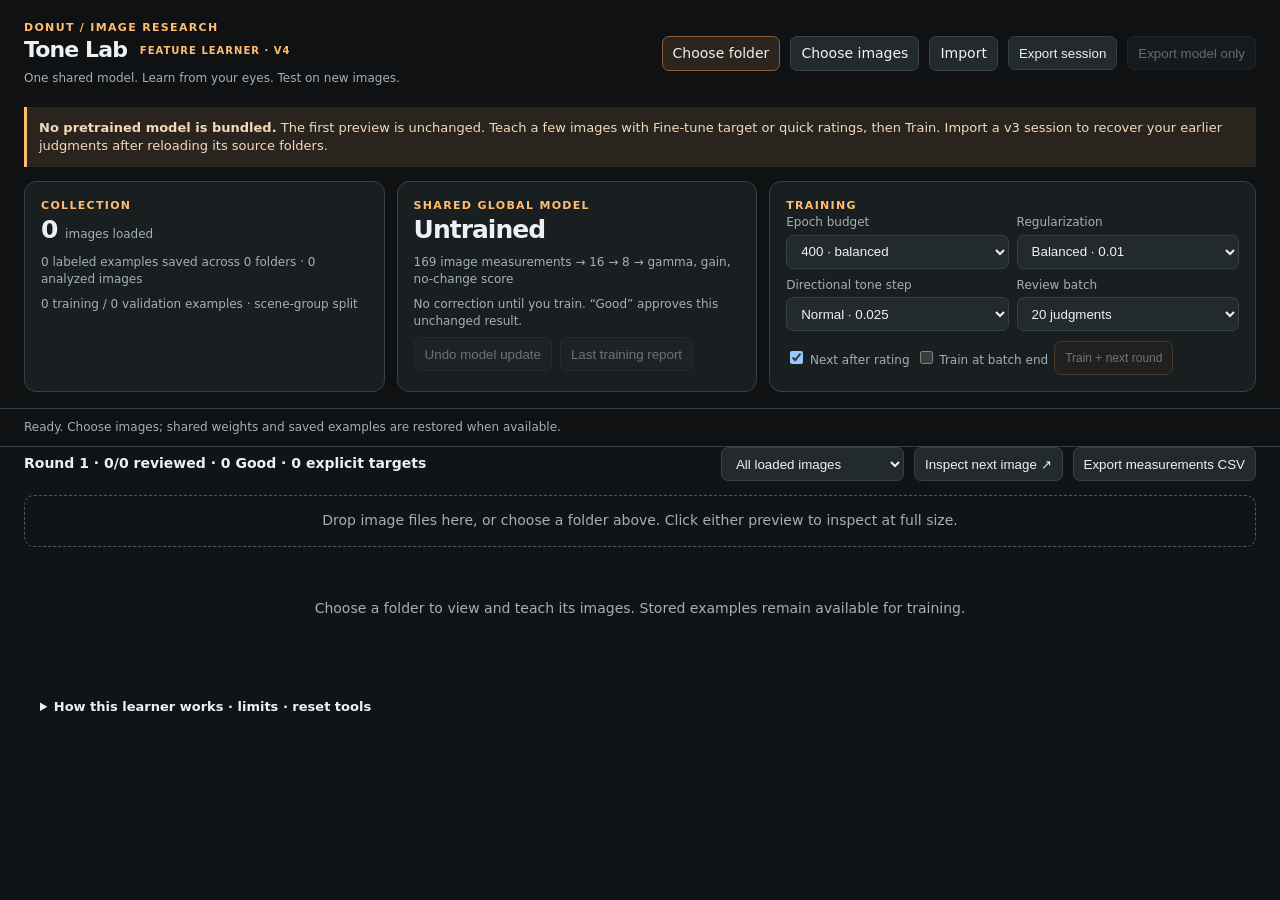
<file: tools/tone_lab/index.html>
<!doctype html>
<html lang="en"><head><meta charset="utf-8"><meta name="viewport" content="width=device-width,initial-scale=1"><title>Donut Tone Lab · Feature Learner</title>
<meta name="description" content="Offline, global feature-based gamma learner with manual targets and honest validation.">
<link rel="stylesheet" href="style.css"></head><body>
<header>
 <div class="topbar"><div class="brandbox"><div class="eyebrow">DONUT / IMAGE RESEARCH</div><h1>Tone Lab <small>FEATURE LEARNER · V4</small></h1><p>One shared model. Learn from your eyes. Test on new images.</p></div>
 <label class="button primary">Choose folder<input id="folder" type="file" webkitdirectory multiple></label>
 <label class="button">Choose images<input id="files" type="file" accept="image/*" multiple></label>
 <label class="button">Import<input id="importData" type="file" accept=".json,application/json"></label>
 <button id="exportSession">Export session</button><button id="exportModel">Export model only</button>
 </div>
 <div id="storageWarning" role="alert" hidden></div>
 <div id="onboard" class="notice"><b>No pretrained model is bundled.</b> The first preview is unchanged. Teach a few images with Fine-tune target or quick ratings, then Train. Import a v3 session to recover your earlier judgments after reloading its source folders.</div>
 <div class="dashboard">
  <section class="panel"><div class="eyebrow">COLLECTION</div><div class="bigstat" id="dataCount">0 <small>images loaded</small></div><p id="recordCount">0 saved examples · retained across folders</p><p id="splitCount">Stable scene-group split: approximately 80% training / 20% validation.</p><p id="pendingLegacy" hidden></p><div id="fileErrors"></div></section>
  <section class="panel"><div class="eyebrow">SHARED GLOBAL MODEL</div><div class="bigstat" id="modelName">Untrained</div><p id="modelDescription"></p><p id="modelStatus">Gallery and lightbox show the same model. Targets never silently replace predictions.</p><div class="inline"><button id="undoModel" disabled>Undo model update</button><button id="viewReport" disabled>Last training report</button></div></section>
  <section class="panel trainpanel"><div class="eyebrow">TRAINING</div><div class="training-grid">
   <label>Epoch budget<select id="epochs"><option value="200">200 · quick</option><option value="400" selected>400 · balanced</option><option value="800">800 · longer</option></select></label>
   <label>Regularization<select id="regularization"><option value="0.002">Light · 0.002</option><option value="0.01" selected>Balanced · 0.01</option><option value="0.04">Strong · 0.04</option></select></label>
   <label>Directional tone step<select id="toneStep"><option value="0.015">Gentle · 0.015</option><option value="0.025" selected>Normal · 0.025</option><option value="0.04">Strong · 0.04</option></select></label>
   <label>Review batch<select id="roundSize"><option value="10">10 judgments</option><option value="20" selected>20 judgments</option><option value="40">40 judgments</option><option value="0">Entire folder</option></select></label>
  </div><div class="trainbar"><label class="hint"><input type="checkbox" id="autoAdvance" checked> Next after rating</label><label class="hint"><input type="checkbox" id="autoTrain"> Train at batch end</label><button id="train" class="primary">Train + next round</button><button id="cancelTrain" hidden>Cancel</button></div><progress id="trainProgress" max="1" value="0" hidden></progress></section>
 </div><div id="status" role="status">Ready. Everything runs locally; images are never uploaded or overwritten.</div>
</header>
<div class="gallery-tools"><strong id="roundSummary">Review round 1</strong><select id="galleryFilter" aria-label="Gallery filter"><option value="all">All loaded images</option><option value="unrated">Not reviewed this round</option><option value="train">Training scenes</option><option value="validation">Validation scenes</option><option value="targets">Has saved target</option></select><button id="inspectNext">Inspect next image ↗</button><button id="exportFeatures">Export measurements CSV</button></div>
<div id="drop">Drop image files here, or choose a folder above. Click either preview to inspect at full size.</div>
<div id="gallery"><div class="empty">Your next model starts with your examples—not another preset.</div></div>
<details class="help"><summary>How this learner works · limits · reset tools</summary>
<p><b>Prediction:</b> sRGB pixels → histogram, exposure, colour and spatial measurements → one globally trained 16 / 8 unit neural network → gamma and brightness. Filenames, scene IDs and ratings are never prediction inputs. A no-change head is learned from exact approvals; its score is not a calibrated confidence probability. Small predicted curves can snap to exact identity.</p>
<p><b>Feedback:</b> Good saves the first approved model curve as a stable target. Later Good votes do not move it. Original is already right teaches identity. Fine-tune target is explicitly a manual preview; Save target replaces that example’s learning target, not its model output. Directional votes without a target constrain the midtone result; they cannot fully specify two sliders. For an image with a saved target, training keeps fitting that target until you explicitly change or remove it.</p>
<p><b>Validation:</b> groups, not individual files, are assigned to training or validation. Both variants of a scene must share a group. Validation labels never enter weight updates, feature normalization or epoch selection; they are reported separately. Repeatedly choosing settings after looking at validation makes it a development set, not a final independent test. Hold out another folder for your final check.</p>
<p><b>Limits:</b> analysis uses a 256-pixel-long-edge, browser-decoded sRGB proxy. Local contrast features depend on that scale. The output is a global RGB power curve (exponent ⅓–3, gain 0.8–1.25), not local exposure editing, contrast recovery or white-balance correction. Measurements cannot establish artistic intent. An untrained model returns the original. Native lightbox rendering uses a 16 MP / 8192-pixel safety limit and labels reduced previews. PNG/JPEG/WebP/AVIF/BMP are accepted when the browser can decode them; animated images are excluded.</p>
<p><b>Persistence:</b> example features, targets and weights are saved locally, not image pixels. Reopen a folder to view it. Export session is the portable backup; Export model only carries weights and normalization, with no rating history. A local HTML file cannot enumerate sibling images silently.</p>
<div id="resetTools"><button id="resetControls">Reset training controls</button><button id="resetModel">Reset model to untrained</button><button id="clearRound">Clear current-round votes</button><button id="clearData">Clear all saved examples &amp; model</button></div>
</details>
<dialog id="lightbox" aria-labelledby="lbName" aria-describedby="lbKeys">
  <div class="lb-top">
    <span class="lb-brand">DONUT / INSPECT</span>
    <div class="lb-nav">
      <button id="lbPrev" type="button" title="Previous image (Left arrow)" aria-label="Previous image">←</button>
      <span id="lbCounter">1 / 1</span>
      <button id="lbNext" type="button" title="Next image (Right arrow)" aria-label="Next image">→</button>
    </div>
    <div class="lb-title"><div id="lbName">Image comparison</div><div id="lbSize"></div></div>
    <button id="lbClose" type="button" title="Close lightbox (Esc)" aria-label="Close lightbox">Close ×</button>
  </div>
  <div class="lb-toolbar">
    <div class="lb-tabs" role="group" aria-label="Comparison mode">
      <button type="button" data-lb-view="wipe" aria-pressed="true" title="Drag the divider to compare (W)">Split slider</button>
      <button type="button" data-lb-view="side" aria-pressed="false" title="Two synchronized views (S)">Side by side</button>
      <button type="button" data-lb-view="original" aria-pressed="false" title="Show original (O)">Original</button>
      <button type="button" data-lb-view="corrected" aria-pressed="false" title="Show corrected (C)">Corrected</button>
    </div>
    <div class="lb-zoom" role="group" aria-label="Image zoom">
      <button id="lbFit" type="button" title="Fit image in viewer (0)">Fit</button>
      <button id="lbActual" type="button" title="One image pixel per display pixel (1)">100%</button>
      <button id="lbZoomOut" type="button" title="Zoom out (-)" aria-label="Zoom out">−</button>
      <span id="lbZoom">100%</span>
      <button id="lbZoomIn" type="button" title="Zoom in (+)" aria-label="Zoom in">+</button>
    </div>
    <div class="lb-actions">
      <button id="lbPeek" type="button" title="Press and hold to see the original. Keyboard: hold Space.">Hold: original</button>
      <button id="lbSettings" type="button" aria-controls="lbPanel" aria-expanded="true" title="Toggle adjustment controls (Tab button or A)">Targets / stats</button>
      <button id="lbFullscreen" type="button" title="Toggle fullscreen (F)">Fullscreen</button>
    </div>
  </div>
  <div class="lb-body" id="lbBody">
    <div id="lbViewport" tabindex="0" aria-label="Image comparison. Scroll to zoom, drag to pan. Hold Space for original. Left and Right navigate.">
      <canvas id="lbCanvas" aria-label="Original and gamma-corrected image"></canvas>
      <span id="lbLeftLabel" class="lb-label">Original</span>
      <span id="lbRightLabel" class="lb-label">Model output</span>
      <div id="lbWipe" role="slider" tabindex="0" aria-label="Before and after divider" aria-valuemin="0" aria-valuemax="100" aria-valuenow="50" aria-orientation="horizontal"></div>
      <div id="lbBusy" role="status" hidden>Preparing full-size preview…</div>
    </div>
    <aside id="lbPanel" aria-label="Target editor and image measurements">
      <div class="lb-panel-heading">Global model prediction<span id="predictionSource">No image-specific overrides are used.</span></div>
      <div id="featureSidebar">
       <div class="mini-panel"><div class="mode-pill" id="previewBadge">MODEL OUTPUT</div><p class="hint" id="modelReadout"></p>
        <div class="inline"><button id="editTarget" class="primary">Fine-tune target</button><button id="useModel" hidden>Return to model</button></div>
        <div id="targetEditor" hidden>
         <p class="target-warning">MANUAL TARGET PREVIEW — not the model’s prediction. Saving teaches the global model; it does not override this image.</p>
         <label class="target-row">Gamma slider <input type="number" id="manualGammaN" min="-100" max="100" step="0.5" value="0"></label>
         <input type="range" id="manualGamma" min="-100" max="100" step="0.5" value="0" aria-label="Manual gamma target">
         <label class="target-row">Brightness gain % <input type="number" id="manualGainN" min="-20" max="25" step="0.1" value="0"></label>
         <input type="range" id="manualGain" min="-20" max="25" step="0.1" value="0" aria-label="Manual brightness gain target">
         <button class="primary" id="saveTarget">Save target &amp; next</button>
         <p class="hint">One combined curve: RGB^exponent × gain. The brightness value is a post-gamma multiplier, not the LocalBooru brightness slider.</p>
        </div>
        <div class="inline spaced"><button id="acceptOriginal">Original is already right</button></div>
        <p class="hint" id="anchorInfo">No approved target.</p><div class="inline"><button id="viewTarget">View saved target</button><button id="removeTarget">Remove target</button></div>
       </div>
       <div class="mini-panel"><h3>Data role</h3><div class="target-row"><label for="imageRole">Role for this group</label><select id="imageRole"><option value="train">Training</option><option value="validation">Validation only</option><option value="ignore">Excluded</option></select></div>
        <input id="sceneGroup" type="text" aria-label="Scene group name"><button id="saveGroup">Set group</button>
        <p class="hint">Put corrected/original copies and near-duplicates in the same group. A group has one role. Changing a role/group resets trained weights to keep the split clean.</p>
       </div>
       <div class="mini-panel"><h3>Measured tone distribution</h3><canvas id="histogram" width="520" height="180"></canvas><div class="hist-legend">Dashed: original · solid: current preview</div><div id="featureSummary"></div>
        <details><summary>All image measurements</summary><div id="featureValues"></div></details>
        <details id="sensitivityDetails"><summary>Model sensitivity</summary><p class="hint">Response to a small change in one measurement. Correlated features make this a diagnostic, not a causal explanation.</p><div id="sensitivityValues"></div></details>
       </div>
      </div>
    </aside>
  </div>
  <div class="lb-bottom">
    <div class="round-strip"><span id="lbRoundStatus" role="status">Round 1</span><button id="lbOptimize" class="primary" type="button">Train + next round</button><button id="lbReportButton" type="button" disabled>Changes</button></div>
    <div id="lbMetrics"></div>
    <div class="lb-bottom-line">
      <div id="lbJudge" class="judge">
        <span class="hint">Model result:</span>
        <button type="button" class="too-dark" data-lb-rate="too_dark" title="Rate too dark (2)">Too dark</button>
        <button type="button" class="good" data-lb-rate="good" title="Rate good (3)">Good</button>
        <button type="button" class="too-light" data-lb-rate="too_light" title="Rate too bright (4)">Too bright</button>
        <button type="button" class="skip" data-lb-rate="skip" title="Skip image (5)">Skip</button>
      </div>
      <span id="lbKeys"><kbd>Space</kbd> hold original · <kbd>←</kbd> <kbd>→</kbd> images · scroll zoom · drag pan · <kbd>0</kbd> fit · <kbd>1</kbd> 100% · <kbd>Esc</kbd> close</span>
      <span class="lb-small-hint">Pinch to zoom · drag to pan · drag the divider to compare</span>
    </div>
  </div>
</dialog>
<dialog id="roundReport" aria-labelledby="reportHeading"><div class="report-head"><div><div class="eyebrow">GLOBAL MODEL / TRAINING REPORT</div><h2 id="reportHeading">Training result</h2></div><div class="report-buttons"><button id="reportNext" class="primary">Review next round</button><button id="reportClose">Close ×</button></div></div><p id="reportSummary"></p><p id="reportWarnings" class="report-warning"></p><div class="table-scroll"><table class="small-table"><thead><tr><th>Measure</th><th>Training · before → after</th><th>Validation · before → after</th></tr></thead><tbody id="reportMetrics"></tbody></table></div><p class="hint">These are errors against saved targets and directional bounds, not a human acceptance score. Validation images are not used to fit weights, normalization or select an epoch.</p><h3>Image predictions · one shared model</h3><div class="table-scroll"><table><thead><tr><th>Image</th><th>Role</th><th>Gamma slider</th><th>Gain %</th><th>Midtone Δ /255</th></tr></thead><tbody id="imageChanges"></tbody></table></div></dialog>
<script src="engine.js"></script>
<script src="state.js"></script>
<script src="app.js"></script>
<script src="lightbox.js"></script>
</body></html>
</file>
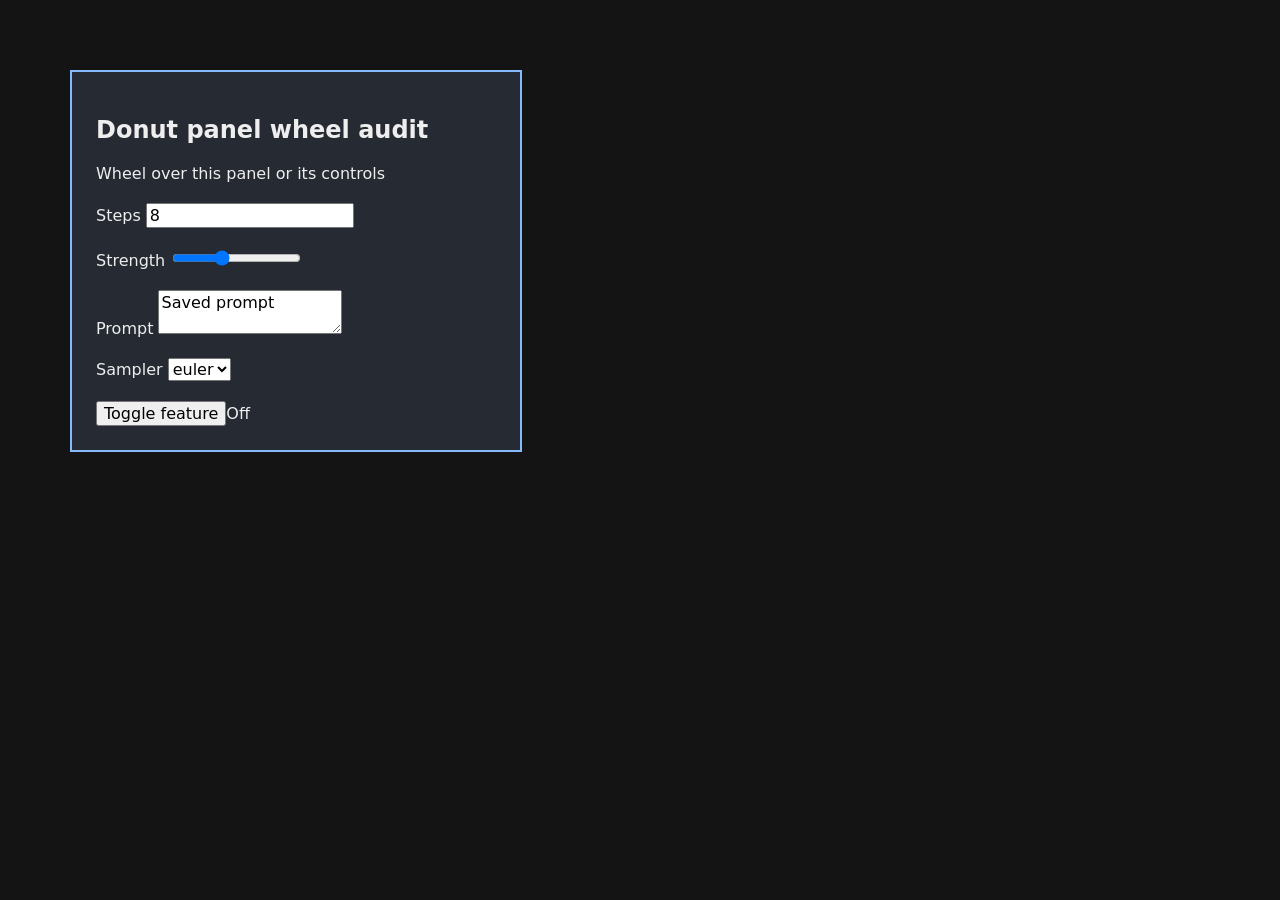
<file: tests/panel_wheel_browser.html>
<!doctype html><title>Donut panel wheel audit</title>
<style>body{margin:0;background:#141414;color:#eee;font:16px system-ui}.graph-canvas-container{position:relative;width:100vw;height:100vh}canvas{position:absolute;width:100%;height:100%}#panel{position:absolute;top:70px;left:70px;padding:24px;background:#252a33;border:2px solid #86baff;width:400px;transform-origin:top left}label{display:block;margin:20px 0}input,textarea,select,button{font:inherit}#log{position:fixed;bottom:15px;left:20px;white-space:pre}</style>
<div class="graph-canvas-container"><canvas></canvas><section id="panel"><h2>Donut panel wheel audit</h2><p id="surface">Wheel over this panel or its controls</p><label>Steps <input id="steps" type="number" value="8"></label><label>Strength <input id="strength" type="range" min="0" max="1" step=".01" value=".37"></label><label>Prompt <textarea id="prompt">Saved prompt</textarea></label><label>Sampler <select><option>euler</option><option>heun</option></select></label><button id="toggle">Toggle feature</button><span id="state">Off</span></section></div><output id="log"></output>
<script type="module">
import {bindPanelWheel} from '../web/donut_canvas_wheel.js';
const panel=document.querySelector('#panel');
const graph={}; let scale=1;
window.calls=[]; window.controlEvents=0;
window.canvas={graph, canvas:document.querySelector('canvas'), processMouseWheel(e){
 if(!this.allow_dragcanvas) return;
 calls.push({deltaY:e.deltaY,deltaMode:e.deltaMode,clientX:e.clientX,clientY:e.clientY,ctrlKey:e.ctrlKey,altKey:e.altKey});
 scale*=e.deltaY<0?1.1:1/1.1;
 panel.style.transform=`scale(${scale})`;
 document.querySelector('#log').textContent=`Canvas calls: ${calls.length}   Scale: ${scale.toFixed(3)}`;
 e.preventDefault();},allow_dragcanvas:true};
window.cleanup=bindPanelWheel(panel,{graph},()=>canvas);
panel.addEventListener('wheel',()=>controlEvents++);
document.querySelector('#toggle').onclick=()=>{const s=document.querySelector('#state');s.textContent=s.textContent==='Off'?'On':'Off'};
window.ready=true;
</script>
</file>
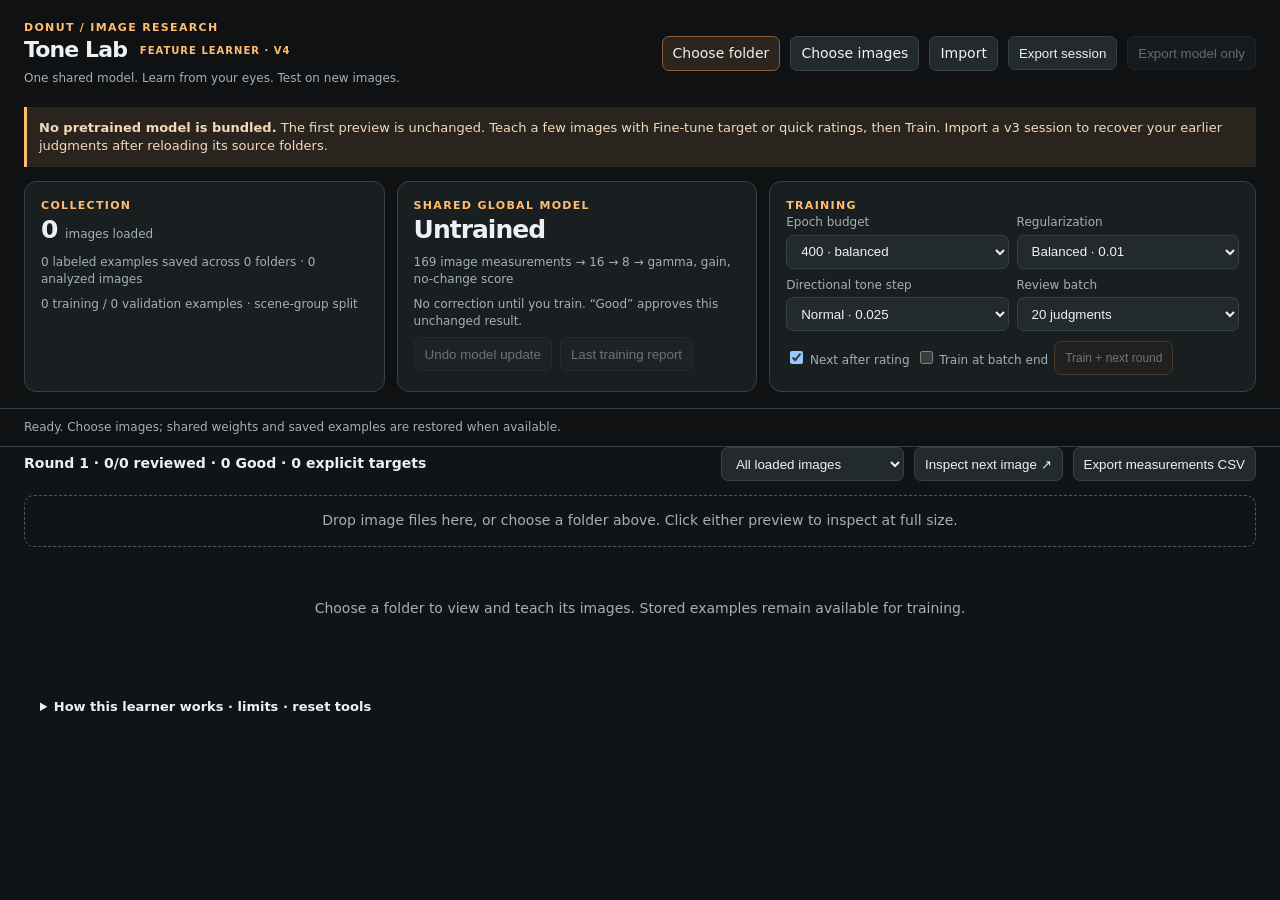
<file: tools/donut_tone_lab_feature_learner_v4.html>
<!doctype html>
<html lang="en"><head><meta charset="utf-8"><meta name="viewport" content="width=device-width,initial-scale=1"><title>Donut Tone Lab · Feature Learner</title>
<meta name="description" content="Offline, global feature-based gamma learner with manual targets and honest validation.">
<style>
  :root {
    color-scheme: dark;
    --bg:#101214; --panel:#181b1f; --panel2:#20242a; --border:#343a42;
    --text:#eef1f4; --muted:#9da6b2; --accent:#ffb45b; --good:#67c587;
    --warn:#e9b95f; --bad:#df7373; --blue:#76a7e8;
  }
  * { box-sizing:border-box; }
  body { margin:0; font:14px/1.4 system-ui,-apple-system,Segoe UI,sans-serif; background:var(--bg); color:var(--text); }
  header {
    position:sticky; top:0; z-index:20; background:rgba(16,18,20,.96);
    border-bottom:1px solid var(--border); backdrop-filter:blur(8px);
  }
  .topbar { display:flex; gap:10px; align-items:center; padding:12px 16px; flex-wrap:wrap; }
  h1 { margin:0 14px 0 0; font-size:18px; }
  button,.button,select,input[type="number"] {
    background:var(--panel2); color:var(--text); border:1px solid var(--border);
    border-radius:7px; padding:7px 10px;
  }
  button,.button { cursor:pointer; }
  button:hover,.button:hover { border-color:#606975; }
  .button input { display:none; }
  .primary { border-color:#8a6134; background:#2c251e; }
  .controls {
    display:grid; grid-template-columns:repeat(auto-fit,minmax(220px,1fr));
    gap:10px; padding:0 16px 14px;
  }
  .control-group { background:var(--panel); border:1px solid var(--border); border-radius:9px; padding:10px; }
  .control-group h3 { margin:0 0 8px; font-size:13px; color:#d8dee6; }
  .row { display:grid; grid-template-columns:1fr 85px; gap:8px; align-items:center; margin:5px 0; }
  .row label { color:var(--muted); }
  .row input[type="range"] { width:100%; grid-column:1 / -1; accent-color:var(--accent); }
  .inline { display:flex; align-items:center; gap:8px; flex-wrap:wrap; }
  .hint { color:var(--muted); font-size:12px; }
  #summary { padding:0 16px 12px; color:var(--muted); display:flex; gap:14px; flex-wrap:wrap; }
  #drop {
    margin:12px 16px; padding:22px; border:1px dashed #505864; border-radius:10px;
    color:var(--muted); text-align:center;
  }
  #drop.over { border-color:var(--accent); color:var(--text); background:#1c1a17; }
  #gallery {
    display:grid; grid-template-columns:repeat(auto-fill,minmax(420px,1fr));
    gap:14px; padding:2px 16px 30px;
  }
  .card { background:var(--panel); border:1px solid var(--border); border-radius:10px; overflow:hidden; }
  .cardhead { display:flex; justify-content:space-between; gap:10px; padding:9px 11px; border-bottom:1px solid var(--border); }
  .filename { overflow:hidden; white-space:nowrap; text-overflow:ellipsis; font-weight:600; }
  .dims { color:var(--muted); white-space:nowrap; font-size:12px; }
  .pair { display:grid; grid-template-columns:1fr 1fr; gap:1px; background:var(--border); }
  figure { margin:0; background:#0b0c0d; min-height:170px; display:flex; flex-direction:column; }
  figcaption { padding:5px 8px; font-size:11px; color:var(--muted); background:#14171a; }
  figure img,figure canvas { width:100%; height:230px; object-fit:contain; background:#0a0a0a; display:block; }
  .metrics {
    display:grid; grid-template-columns:repeat(3,1fr); gap:5px 9px; padding:9px 11px;
    font-variant-numeric:tabular-nums; font-size:12px;
  }
  .metric span:first-child { color:var(--muted); margin-right:4px; }
  .judge { display:flex; gap:6px; padding:0 11px 11px; align-items:center; flex-wrap:wrap; }
  .judge button { font-size:12px; padding:5px 8px; }
  .judge button.active { outline:2px solid currentColor; }
  .too-dark { color:var(--blue); } .good { color:var(--good); }
  .too-light { color:var(--warn); } .skip { color:var(--muted); }
  .empty { padding:40px 16px; text-align:center; color:var(--muted); }
  .badge { padding:2px 6px; border:1px solid var(--border); border-radius:999px; font-size:11px; }
  .optimizer-status { margin-top:8px; padding:8px; border:1px solid var(--border); border-radius:7px; background:#121518; color:var(--muted); font-size:12px; min-height:38px; }
  .optimizer-status strong { color:var(--text); }
  .optimizer-actions { display:flex; gap:6px; flex-wrap:wrap; margin-top:8px; }
  .optimizer-actions button { font-size:12px; padding:6px 8px; }
  .optimizer-actions .primary { border-color:#8a6134; background:#2c251e; }
  .score-good { color:var(--good); } .score-mid { color:var(--warn); } .score-low { color:var(--bad); }
  details { padding:0 16px 12px; }
  details summary { cursor:pointer; color:var(--muted); }
  .note { max-width:900px; padding:8px 0 0; color:var(--muted); }
  @media (max-width:600px) {
    #gallery { grid-template-columns:1fr; padding:2px 8px 24px; }
    #drop { margin:8px; }
    figure img,figure canvas { height:180px; }
    .metrics { grid-template-columns:repeat(2,1fr); }
  }
  /* The lightbox owns the existing controls while open: one set of state/listeners. */
  [hidden] { display:none !important; }
  button:focus-visible, [tabindex]:focus-visible, input:focus-visible, select:focus-visible {
    outline:2px solid var(--accent); outline-offset:3px;
  }
  button:disabled { opacity:.4; cursor:default; }
  .card .pair { cursor:zoom-in; position:relative; }
  .card .pair:hover::after { content:'Click to inspect'; position:absolute; bottom:31px; left:50%;
    transform:translateX(-50%); background:#14171ae8; border:1px solid #626973; padding:5px 12px;
    border-radius:20px; color:#fff; font-size:12px; white-space:nowrap; pointer-events:none; }
  .inspect { font-size:12px; padding:4px 8px; white-space:nowrap; }
  .cardhead { align-items:center; }
  .cardhead .filename { flex:1; }
  .control-group select { max-width:100%; }
  .control-group .row:has(select) { grid-template-columns:1fr; }
  #lightbox { position:fixed; inset:0; margin:0; padding:0; border:0; width:100%; height:100%;
    width:100vw; height:100dvh; max-width:none; max-height:none; background:#101214;
    color:var(--text); overflow:hidden; }
  #lightbox[open] { display:grid; grid-template-rows:auto auto minmax(0,1fr) auto; }
  #lightbox::backdrop { background:#090a0b; }
  #lightbox:fullscreen { width:100vw; height:100dvh; }
  .lb-top { display:flex; gap:10px; align-items:center; padding:10px 14px;
    border-bottom:1px solid var(--border); min-width:0; }
  .lb-brand { color:var(--accent); font-weight:750; font-size:12px; letter-spacing:.1em; white-space:nowrap; }
  .lb-nav { display:flex; gap:5px; align-items:center; flex-shrink:0; }
  #lbCounter { min-width:65px; text-align:center; font-size:12px; color:var(--muted); font-variant-numeric:tabular-nums; }
  .lb-title { min-width:0; flex:1; }
  #lbName { font-size:14px; font-weight:600; overflow:hidden; white-space:nowrap; text-overflow:ellipsis; }
  #lbSize { font-size:11px; color:var(--muted); }
  #lbClose { flex-shrink:0; }
  .lb-toolbar { display:flex; align-items:center; gap:10px; flex-wrap:wrap; padding:8px 14px;
    background:#181b1f; border-bottom:1px solid var(--border); }
  .lb-tabs { display:flex; gap:3px; flex-wrap:wrap; }
  .lb-tabs button { font-size:12px; padding:6px 9px; background:transparent; border-color:transparent; }
  .lb-tabs button[aria-pressed="true"] { background:#30261d; border-color:#825c33; color:#ffd29a; }
  .lb-zoom { display:flex; align-items:center; gap:4px; }
  .lb-zoom button { font-size:12px; padding:6px 9px; }
  #lbZoom { min-width:49px; text-align:center; font-size:12px; font-variant-numeric:tabular-nums; }
  .lb-actions { display:flex; gap:5px; margin-left:auto; }
  .lb-actions button { font-size:12px; padding:6px 9px; }
  .lb-body { display:grid; grid-template-columns:minmax(0,1fr) 310px; min-height:0; position:relative; }
  .lb-body.controls-hidden { grid-template-columns:minmax(0,1fr); }
  #lbViewport { position:relative; min-width:0; min-height:0; overflow:hidden; outline-offset:-3px;
    background:#111315; touch-action:none; user-select:none; cursor:grab; }
  #lbViewport.dragging { cursor:grabbing; }
  #lbCanvas { position:absolute; display:block; top:0; left:0; width:100%; height:100%; pointer-events:none; }
  .lb-label { position:absolute; z-index:2; top:12px; padding:5px 9px; background:#0c0f13d9;
    border:1px solid #4c535e; border-radius:5px; font-size:11px; text-transform:uppercase;
    letter-spacing:.08em; pointer-events:none; }
  #lbLeftLabel { left:12px; }
  #lbRightLabel { right:12px; border-color:#8a6134; color:#ffcf97; }
  #lbWipe { position:absolute; z-index:3; top:0; bottom:0; width:30px; margin-left:-15px;
    cursor:ew-resize; touch-action:none; outline-offset:-6px; }
  #lbWipe::before { content:''; position:absolute; top:0; bottom:0; left:14px; width:2px;
    background:#fff; box-shadow:0 0 4px #0009; }
  #lbWipe::after { content:'‹ ›'; position:absolute; left:-3px; top:50%; margin-top:-20px;
    width:36px; height:40px; display:grid; place-items:center; font-size:20px; background:#20242a;
    color:#fff; border:1px solid #fff; border-radius:7px; box-shadow:0 2px 12px #0008; }
  #lbBusy { position:absolute; z-index:4; bottom:18px; left:50%; transform:translateX(-50%);
    padding:7px 13px; background:#191d22ee; border:1px solid #626873; border-radius:20px;
    color:#e3e8ef; font-size:12px; pointer-events:none; text-align:center; max-width:90%; }
  #lbPanel { min-height:0; overflow:auto; border-left:1px solid var(--border); background:#15181c; }
  .lb-panel-heading { padding:14px 12px 8px; font-size:12px; font-weight:650; }
  .lb-panel-heading span { display:block; color:var(--muted); font-weight:400; margin-top:3px; }
  #lbControls .controls { display:grid; grid-template-columns:1fr; padding:4px 10px 14px; gap:8px; }
  #lbControls .row { grid-template-columns:minmax(0,1fr) 85px; }
  #lbControls .row:has(select) { grid-template-columns:1fr; }
  #lbControls input[type="number"] { width:85px; }
  .lb-bottom { padding:9px 14px 10px; border-top:1px solid var(--border); background:#181b1f; }
  #lbMetrics { display:flex; gap:6px 18px; flex-wrap:wrap; font-size:12px; color:var(--muted);
    font-variant-numeric:tabular-nums; margin-bottom:8px; }
  #lbMetrics b { color:var(--text); font-weight:550; }
  .lb-bottom-line { display:flex; gap:10px; align-items:center; flex-wrap:wrap; }
  #lbJudge { padding:0; }
  #lbKeys { color:var(--muted); font-size:11px; margin-left:auto; }
  kbd { font:inherit; padding:1px 4px; border:1px solid #46505a; border-radius:3px; color:#cbd3dd; white-space:nowrap; }
  .lb-small-hint { display:none; }
  @media (max-width:1000px) {
    .lb-brand { display:none; }
    .lb-body { grid-template-columns:minmax(0,1fr) 280px; }
    #lbKeys { flex-basis:100%; margin-left:0; }
  }
  @media (max-width:680px) {
    .lb-top { padding:7px 8px; gap:6px; }
    #lbName { font-size:12px; }
    #lbSize { font-size:10px; }
    #lbCounter { min-width:48px; }
    #lbClose { padding:6px 8px; font-size:12px; }
    .lb-toolbar { padding:6px 8px; gap:6px; }
    .lb-tabs { width:100%; }
    .lb-tabs button { flex:1; padding:5px; }
    .lb-body { display:block; }
    #lbViewport { width:100%; height:100%; }
    #lbPanel { position:absolute; right:0; top:0; bottom:0; width:min(300px,88%); z-index:5;
      box-shadow:-10px 0 30px #0009; }
    .lb-bottom { padding:7px 8px; }
    #lbMetrics { gap:4px 10px; font-size:11px; }
    #lbKeys { display:none; }
    .lb-small-hint { display:block; color:var(--muted); font-size:10px; }
  }
  .pair { grid-template-columns:repeat(2,minmax(0,1fr)); }
  .pair figure { min-width:0; }
  @media (max-width:1100px), (max-height:760px) {
    /* A tall sticky settings header would otherwise cover the entire gallery. */
    body > header { position:relative; }
  }


  body > header { position:relative; }
  h1 small { font-size:10px; color:var(--accent); vertical-align:middle; letter-spacing:.1em; margin-left:6px; }
  .optimizer-status { white-space:pre-line; }
  #optProgress { width:100%; margin:10px 0; accent-color:var(--accent); }
  .round-strip { display:flex; align-items:center; flex-wrap:wrap; gap:7px; padding:0 0 9px; }
  .round-strip span { margin-right:auto; font-size:12px; color:var(--accent); }
  .round-strip button { font-size:12px; padding:5px 8px; }
  #roundReport { color:var(--text); background:var(--panel); border:1px solid #555d69; border-radius:14px;
    width:min(1000px,96vw); max-height:91dvh; padding:22px; overflow:auto; box-shadow:0 15px 100px #000b; }
  #roundReport::backdrop { background:#080a0dd9; }
  .report-head { display:flex; justify-content:space-between; gap:12px; align-items:flex-start; }
  .report-buttons { display:flex; gap:7px; flex-wrap:wrap; }
  .report-head h2 { font-size:22px; margin:5px 0; }
  .eyebrow { color:var(--accent); letter-spacing:.12em; font-size:10px; font-weight:700; }
  .report-warning { padding:12px; background:#29251f; border-left:3px solid var(--accent); }
  .table-scroll { overflow:auto; border:1px solid var(--border); border-radius:8px; }
  table { border-collapse:collapse; width:100%; font-variant-numeric:tabular-nums; font-size:12px; }
  th,td { padding:8px 10px; text-align:left; border-bottom:1px solid var(--border); }
  th { background:#252a30; color:var(--muted); white-space:nowrap; }
  .changed { color:#ffcd8d; }
  .report-foot { display:flex; gap:14px; align-items:center; justify-content:space-between; margin-top:18px; }
  @media(max-width:600px){#roundReport{padding:12px;} .report-foot{flex-wrap:wrap;} .report-head h2{font-size:18px;} .lb-bottom .round-strip span{flex-basis:100%;}}


:root{--bg:#101416;--panel:#191e21;--panel2:#232a2e;--border:#354148;--muted:#a2b0b9;--accent:#ffbd70;}
body{font-size:14px;} h1{font-size:22px;letter-spacing:-.04em;} .eyebrow{font-size:11px;} .topbar{padding:20px 24px;gap:10px;} .brandbox{margin-right:auto;} .brandbox p{margin:4px 0 0;color:var(--muted);font-size:12px;}
button,.button,select{min-height:34px;} .dashboard{display:grid;grid-template-columns:1fr 1fr 1.35fr;gap:12px;padding:0 24px 16px;} .panel{background:var(--panel);border:1px solid var(--border);border-radius:12px;padding:16px;min-width:0;} h2,h3{margin:0 0 10px;} h3{font-size:14px;} .panel p{margin:8px 0;font-size:12px;color:var(--muted);} .bigstat{font-size:25px;line-height:1.3;font-weight:600;letter-spacing:-.04em;}.bigstat small{font-size:12px;color:var(--muted);font-weight:400;letter-spacing:0;}
.training-grid{display:grid;grid-template-columns:1fr 1fr;gap:8px;} .training-grid label{font-size:12px;color:var(--muted);} .training-grid select{display:block;width:100%;margin-top:4px;} .trainbar{display:flex;gap:6px;flex-wrap:wrap;align-items:center;margin-top:10px;}.trainbar button{font-size:12px;}.textinput,input[type=text]{background:#11171a;color:var(--text);border:1px solid var(--border);border-radius:6px;padding:7px;max-width:100%;} #sceneGroup{width:100%;margin:8px 0;} #drop{margin:0 24px 12px;padding:15px;} #gallery{grid-template-columns:repeat(auto-fill,minmax(360px,1fr));padding:0 24px 28px;} .gallery-tools{display:flex;gap:10px;align-items:center;flex-wrap:wrap;padding:0 24px 14px;} .gallery-tools strong{margin-right:auto;} #status{padding:10px 24px;color:var(--muted);font-size:12px;white-space:pre-line;border-top:1px solid var(--border);} #storageWarning{background:#3b2a1b;padding:10px 24px;color:#ffd49f;} .notice{margin:0 24px 14px;border-left:3px solid var(--accent);padding:12px;background:#29251e;color:#f3d9ba;font-size:13px;} .note details{padding:0;} .help{margin:12px 24px;color:var(--muted);font-size:13px;max-width:1100px;} .help p{margin:10px 0;}.help summary{color:var(--text);font-weight:600;} #fileErrors{color:#f5baaa;}
.card figure img,.card figure canvas{height:240px;} .metrics{grid-template-columns:repeat(2,1fr);min-height:60px;} .role-badge{color:#abbccc;font-size:10px;border:1px solid #425361;border-radius:5px;padding:2px 5px;}.role-validation{color:#9acfff;border-color:#356d8f;}.mono{font-variant-numeric:tabular-nums;}.card.heldout{border-color:#35607d;}.judge .hint{flex-basis:100%;}.target-row{display:flex;gap:6px;align-items:center;justify-content:space-between;margin:8px 0;font-size:12px;} .target-row input{width:90px;} .target-row select{max-width:165px;} .mini-panel{border-top:1px solid var(--border);padding:13px 12px;} .mini-panel input[type=range]{width:100%;accent-color:var(--accent);} .mini-panel button{font-size:12px;} .mini-panel details{padding:10px 0;} #histogram{width:100%;height:110px;display:block;background:#11171b;border-radius:6px;}.hist-legend{font-size:10px;color:var(--muted);margin:5px 0 10px;} #featureSummary{font-size:12px;display:grid;grid-template-columns:1fr 1fr;gap:6px;} .feature-line{display:flex;justify-content:space-between;gap:6px;padding:4px 0;font-size:11px;border-bottom:1px solid #263036;} .feature-heading{color:var(--accent);font-size:11px;margin-top:10px;}.mode-pill{font-size:10px;letter-spacing:.1em;color:#a9dec4;border:1px solid #365a4b;border-radius:4px;padding:4px 6px;display:inline-block;}.mode-pill.manual{color:#ffd19a;border-color:#b37532;background:#382c1f;}.target-warning{font-size:12px;color:#ffd29a;border-left:3px solid var(--accent);padding-left:9px;}.spaced{margin-top:10px;}.lb-body{grid-template-columns:minmax(0,1fr) 325px;} #lbKeys{font-size:10px;} .lb-bottom .round-strip{padding-bottom:8px;} #lbMetrics{font-size:12px;}.lb-panel-heading{font-size:13px;}.statline{margin-bottom:4px;} .statline b{font-weight:550;} #resetTools button{margin:4px 3px 0 0;} progress{width:100%;accent-color:var(--accent);height:7px;} .table-scroll td{max-width:320px;word-break:break-word;} .small-table th,.small-table td{padding:9px 10px;}
@media(max-width:1050px){.dashboard{grid-template-columns:1fr 1fr;}.dashboard .trainpanel{grid-column:1/-1;}.training-grid{grid-template-columns:repeat(4,1fr);}}
@media(max-width:680px){.topbar{padding:14px 12px;}.brandbox{width:100%;}.topbar button,.topbar .button{font-size:11px;padding:6px 8px;}.dashboard{display:block;padding:0 12px 10px;}.panel{margin-bottom:8px;padding:12px;}.training-grid{grid-template-columns:1fr 1fr;}.bigstat{font-size:21px;} #gallery{grid-template-columns:1fr;padding:0 12px 20px;} #drop,.notice{margin-left:12px;margin-right:12px;}.gallery-tools{padding:0 12px 12px;} #status{padding:10px 12px;}.lb-body{display:block;} .lb-bottom .round-strip{gap:4px;} .lb-bottom .round-strip span{flex-basis:100%;} #lbMetrics{font-size:10px;gap:3px 9px;}.lb-top #lbSize{max-height:28px;overflow:hidden;} .lb-tabs button{font-size:11px;}.lb-zoom button,.lb-actions button{padding:5px 7px;font-size:11px;}.lb-toolbar{gap:4px;}.lb-actions{margin-left:0;}.help{margin:8px 12px;} .role-badge{display:block;}}

#gallery > .empty{grid-column:1/-1;}
</style></head><body>
<header>
 <div class="topbar"><div class="brandbox"><div class="eyebrow">DONUT / IMAGE RESEARCH</div><h1>Tone Lab <small>FEATURE LEARNER · V4</small></h1><p>One shared model. Learn from your eyes. Test on new images.</p></div>
 <label class="button primary">Choose folder<input id="folder" type="file" webkitdirectory multiple></label>
 <label class="button">Choose images<input id="files" type="file" accept="image/*" multiple></label>
 <label class="button">Import<input id="importData" type="file" accept=".json,application/json"></label>
 <button id="exportSession">Export session</button><button id="exportModel">Export model only</button>
 </div>
 <div id="storageWarning" role="alert" hidden></div>
 <div id="onboard" class="notice"><b>No pretrained model is bundled.</b> The first preview is unchanged. Teach a few images with Fine-tune target or quick ratings, then Train. Import a v3 session to recover your earlier judgments after reloading its source folders.</div>
 <div class="dashboard">
  <section class="panel"><div class="eyebrow">COLLECTION</div><div class="bigstat" id="dataCount">0 <small>images loaded</small></div><p id="recordCount">0 saved examples · retained across folders</p><p id="splitCount">Stable scene-group split: approximately 80% training / 20% validation.</p><p id="pendingLegacy" hidden></p><div id="fileErrors"></div></section>
  <section class="panel"><div class="eyebrow">SHARED GLOBAL MODEL</div><div class="bigstat" id="modelName">Untrained</div><p id="modelDescription"></p><p id="modelStatus">Gallery and lightbox show the same model. Targets never silently replace predictions.</p><div class="inline"><button id="undoModel" disabled>Undo model update</button><button id="viewReport" disabled>Last training report</button></div></section>
  <section class="panel trainpanel"><div class="eyebrow">TRAINING</div><div class="training-grid">
   <label>Epoch budget<select id="epochs"><option value="200">200 · quick</option><option value="400" selected>400 · balanced</option><option value="800">800 · longer</option></select></label>
   <label>Regularization<select id="regularization"><option value="0.002">Light · 0.002</option><option value="0.01" selected>Balanced · 0.01</option><option value="0.04">Strong · 0.04</option></select></label>
   <label>Directional tone step<select id="toneStep"><option value="0.015">Gentle · 0.015</option><option value="0.025" selected>Normal · 0.025</option><option value="0.04">Strong · 0.04</option></select></label>
   <label>Review batch<select id="roundSize"><option value="10">10 judgments</option><option value="20" selected>20 judgments</option><option value="40">40 judgments</option><option value="0">Entire folder</option></select></label>
  </div><div class="trainbar"><label class="hint"><input type="checkbox" id="autoAdvance" checked> Next after rating</label><label class="hint"><input type="checkbox" id="autoTrain"> Train at batch end</label><button id="train" class="primary">Train + next round</button><button id="cancelTrain" hidden>Cancel</button></div><progress id="trainProgress" max="1" value="0" hidden></progress></section>
 </div><div id="status" role="status">Ready. Everything runs locally; images are never uploaded or overwritten.</div>
</header>
<div class="gallery-tools"><strong id="roundSummary">Review round 1</strong><select id="galleryFilter" aria-label="Gallery filter"><option value="all">All loaded images</option><option value="unrated">Not reviewed this round</option><option value="train">Training scenes</option><option value="validation">Validation scenes</option><option value="targets">Has saved target</option></select><button id="inspectNext">Inspect next image ↗</button><button id="exportFeatures">Export measurements CSV</button></div>
<div id="drop">Drop image files here, or choose a folder above. Click either preview to inspect at full size.</div>
<div id="gallery"><div class="empty">Your next model starts with your examples—not another preset.</div></div>
<details class="help"><summary>How this learner works · limits · reset tools</summary>
<p><b>Prediction:</b> sRGB pixels → histogram, exposure, colour and spatial measurements → one globally trained 16 / 8 unit neural network → gamma and brightness. Filenames, scene IDs and ratings are never prediction inputs. A no-change head is learned from exact approvals; its score is not a calibrated confidence probability. Small predicted curves can snap to exact identity.</p>
<p><b>Feedback:</b> Good saves the first approved model curve as a stable target. Later Good votes do not move it. Original is already right teaches identity. Fine-tune target is explicitly a manual preview; Save target replaces that example’s learning target, not its model output. Directional votes without a target constrain the midtone result; they cannot fully specify two sliders. For an image with a saved target, training keeps fitting that target until you explicitly change or remove it.</p>
<p><b>Validation:</b> groups, not individual files, are assigned to training or validation. Both variants of a scene must share a group. Validation labels never enter weight updates, feature normalization or epoch selection; they are reported separately. Repeatedly choosing settings after looking at validation makes it a development set, not a final independent test. Hold out another folder for your final check.</p>
<p><b>Limits:</b> analysis uses a 256-pixel-long-edge, browser-decoded sRGB proxy. Local contrast features depend on that scale. The output is a global RGB power curve (exponent ⅓–3, gain 0.8–1.25), not local exposure editing, contrast recovery or white-balance correction. Measurements cannot establish artistic intent. An untrained model returns the original. Native lightbox rendering uses a 16 MP / 8192-pixel safety limit and labels reduced previews. PNG/JPEG/WebP/AVIF/BMP are accepted when the browser can decode them; animated images are excluded.</p>
<p><b>Persistence:</b> example features, targets and weights are saved locally, not image pixels. Reopen a folder to view it. Export session is the portable backup; Export model only carries weights and normalization, with no rating history. A local HTML file cannot enumerate sibling images silently.</p>
<div id="resetTools"><button id="resetControls">Reset training controls</button><button id="resetModel">Reset model to untrained</button><button id="clearRound">Clear current-round votes</button><button id="clearData">Clear all saved examples &amp; model</button></div>
</details>
<dialog id="lightbox" aria-labelledby="lbName" aria-describedby="lbKeys">
  <div class="lb-top">
    <span class="lb-brand">DONUT / INSPECT</span>
    <div class="lb-nav">
      <button id="lbPrev" type="button" title="Previous image (Left arrow)" aria-label="Previous image">←</button>
      <span id="lbCounter">1 / 1</span>
      <button id="lbNext" type="button" title="Next image (Right arrow)" aria-label="Next image">→</button>
    </div>
    <div class="lb-title"><div id="lbName">Image comparison</div><div id="lbSize"></div></div>
    <button id="lbClose" type="button" title="Close lightbox (Esc)" aria-label="Close lightbox">Close ×</button>
  </div>
  <div class="lb-toolbar">
    <div class="lb-tabs" role="group" aria-label="Comparison mode">
      <button type="button" data-lb-view="wipe" aria-pressed="true" title="Drag the divider to compare (W)">Split slider</button>
      <button type="button" data-lb-view="side" aria-pressed="false" title="Two synchronized views (S)">Side by side</button>
      <button type="button" data-lb-view="original" aria-pressed="false" title="Show original (O)">Original</button>
      <button type="button" data-lb-view="corrected" aria-pressed="false" title="Show corrected (C)">Corrected</button>
    </div>
    <div class="lb-zoom" role="group" aria-label="Image zoom">
      <button id="lbFit" type="button" title="Fit image in viewer (0)">Fit</button>
      <button id="lbActual" type="button" title="One image pixel per display pixel (1)">100%</button>
      <button id="lbZoomOut" type="button" title="Zoom out (-)" aria-label="Zoom out">−</button>
      <span id="lbZoom">100%</span>
      <button id="lbZoomIn" type="button" title="Zoom in (+)" aria-label="Zoom in">+</button>
    </div>
    <div class="lb-actions">
      <button id="lbPeek" type="button" title="Press and hold to see the original. Keyboard: hold Space.">Hold: original</button>
      <button id="lbSettings" type="button" aria-controls="lbPanel" aria-expanded="true" title="Toggle adjustment controls (Tab button or A)">Targets / stats</button>
      <button id="lbFullscreen" type="button" title="Toggle fullscreen (F)">Fullscreen</button>
    </div>
  </div>
  <div class="lb-body" id="lbBody">
    <div id="lbViewport" tabindex="0" aria-label="Image comparison. Scroll to zoom, drag to pan. Hold Space for original. Left and Right navigate.">
      <canvas id="lbCanvas" aria-label="Original and gamma-corrected image"></canvas>
      <span id="lbLeftLabel" class="lb-label">Original</span>
      <span id="lbRightLabel" class="lb-label">Model output</span>
      <div id="lbWipe" role="slider" tabindex="0" aria-label="Before and after divider" aria-valuemin="0" aria-valuemax="100" aria-valuenow="50" aria-orientation="horizontal"></div>
      <div id="lbBusy" role="status" hidden>Preparing full-size preview…</div>
    </div>
    <aside id="lbPanel" aria-label="Target editor and image measurements">
      <div class="lb-panel-heading">Global model prediction<span id="predictionSource">No image-specific overrides are used.</span></div>
      <div id="featureSidebar">
       <div class="mini-panel"><div class="mode-pill" id="previewBadge">MODEL OUTPUT</div><p class="hint" id="modelReadout"></p>
        <div class="inline"><button id="editTarget" class="primary">Fine-tune target</button><button id="useModel" hidden>Return to model</button></div>
        <div id="targetEditor" hidden>
         <p class="target-warning">MANUAL TARGET PREVIEW — not the model’s prediction. Saving teaches the global model; it does not override this image.</p>
         <label class="target-row">Gamma slider <input type="number" id="manualGammaN" min="-100" max="100" step="0.5" value="0"></label>
         <input type="range" id="manualGamma" min="-100" max="100" step="0.5" value="0" aria-label="Manual gamma target">
         <label class="target-row">Brightness gain % <input type="number" id="manualGainN" min="-20" max="25" step="0.1" value="0"></label>
         <input type="range" id="manualGain" min="-20" max="25" step="0.1" value="0" aria-label="Manual brightness gain target">
         <button class="primary" id="saveTarget">Save target &amp; next</button>
         <p class="hint">One combined curve: RGB^exponent × gain. The brightness value is a post-gamma multiplier, not the LocalBooru brightness slider.</p>
        </div>
        <div class="inline spaced"><button id="acceptOriginal">Original is already right</button></div>
        <p class="hint" id="anchorInfo">No approved target.</p><div class="inline"><button id="viewTarget">View saved target</button><button id="removeTarget">Remove target</button></div>
       </div>
       <div class="mini-panel"><h3>Data role</h3><div class="target-row"><label for="imageRole">Role for this group</label><select id="imageRole"><option value="train">Training</option><option value="validation">Validation only</option><option value="ignore">Excluded</option></select></div>
        <input id="sceneGroup" type="text" aria-label="Scene group name"><button id="saveGroup">Set group</button>
        <p class="hint">Put corrected/original copies and near-duplicates in the same group. A group has one role. Changing a role/group resets trained weights to keep the split clean.</p>
       </div>
       <div class="mini-panel"><h3>Measured tone distribution</h3><canvas id="histogram" width="520" height="180"></canvas><div class="hist-legend">Dashed: original · solid: current preview</div><div id="featureSummary"></div>
        <details><summary>All image measurements</summary><div id="featureValues"></div></details>
        <details id="sensitivityDetails"><summary>Model sensitivity</summary><p class="hint">Response to a small change in one measurement. Correlated features make this a diagnostic, not a causal explanation.</p><div id="sensitivityValues"></div></details>
       </div>
      </div>
    </aside>
  </div>
  <div class="lb-bottom">
    <div class="round-strip"><span id="lbRoundStatus" role="status">Round 1</span><button id="lbOptimize" class="primary" type="button">Train + next round</button><button id="lbReportButton" type="button" disabled>Changes</button></div>
    <div id="lbMetrics"></div>
    <div class="lb-bottom-line">
      <div id="lbJudge" class="judge">
        <span class="hint">Model result:</span>
        <button type="button" class="too-dark" data-lb-rate="too_dark" title="Rate too dark (2)">Too dark</button>
        <button type="button" class="good" data-lb-rate="good" title="Rate good (3)">Good</button>
        <button type="button" class="too-light" data-lb-rate="too_light" title="Rate too bright (4)">Too bright</button>
        <button type="button" class="skip" data-lb-rate="skip" title="Skip image (5)">Skip</button>
      </div>
      <span id="lbKeys"><kbd>Space</kbd> hold original · <kbd>←</kbd> <kbd>→</kbd> images · scroll zoom · drag pan · <kbd>0</kbd> fit · <kbd>1</kbd> 100% · <kbd>Esc</kbd> close</span>
      <span class="lb-small-hint">Pinch to zoom · drag to pan · drag the divider to compare</span>
    </div>
  </div>
</dialog>
<dialog id="roundReport" aria-labelledby="reportHeading"><div class="report-head"><div><div class="eyebrow">GLOBAL MODEL / TRAINING REPORT</div><h2 id="reportHeading">Training result</h2></div><div class="report-buttons"><button id="reportNext" class="primary">Review next round</button><button id="reportClose">Close ×</button></div></div><p id="reportSummary"></p><p id="reportWarnings" class="report-warning"></p><div class="table-scroll"><table class="small-table"><thead><tr><th>Measure</th><th>Training · before → after</th><th>Validation · before → after</th></tr></thead><tbody id="reportMetrics"></tbody></table></div><p class="hint">These are errors against saved targets and directional bounds, not a human acceptance score. Validation images are not used to fit weights, normalization or select an epoch.</p><h3>Image predictions · one shared model</h3><div class="table-scroll"><table><thead><tr><th>Image</th><th>Role</th><th>Gamma slider</th><th>Gain %</th><th>Midtone Δ /255</th></tr></thead><tbody id="imageChanges"></tbody></table></div></dialog>
<script>
"use strict";
/* Pure, versioned analyzer and global predictor. No files, names, IDs or ratings
   are inputs to predict(). This same function is used by gallery, lightbox and worker. */
function buildFeatureEngine(){
  'use strict';
  const SCHEMA='donut_srgb256_features_v4.0', ALGORITHM='donut_feature_mlp_v4.0';
  const LOGG=Math.log(3), LOGB=Math.log(1.25), H1=16, H2=8;
  const clip=(x,a,b)=>Math.max(a,Math.min(b,x));
  const avg=a=>a.length?a.reduce((s,x)=>s+x,0)/a.length:0;
  const variance=(a,m=avg(a))=>a.length?avg(a.map(x=>(x-m)**2)):0;
  const q=(a,p)=>{if(!a.length)return 0;const z=(a.length-1)*p,i=Math.floor(z);return a[i]+(a[Math.ceil(z)]-a[i])*(z-i);};
  const sigmoid=x=>1/(1+Math.exp(-clip(x,-40,40)));
  const slider=g=>-100*Math.log(g)/Math.log(3);
  const exponent=s=>3**(-s/100);
  function random(seed){return()=>{seed|=0;seed=seed+0x6D2B79F5|0;let t=Math.imul(seed^seed>>>15,1|seed);t=t+Math.imul(t^t>>>7,61|t)^t;return((t^t>>>14)>>>0)/4294967296;};}
  function hash(s){let h=2166136261;for(let i=0;i<s.length;i++)h=Math.imul(h^s.charCodeAt(i),16777619);return h>>>0;}
  const lin=x=>x<=.04045?x/12.92:((x+.055)/1.055)**2.4;
  function analyze(data,w,h){
    if(!Number.isInteger(w)||!Number.isInteger(h)||w<1||h<1||data.length!==w*h*4)throw Error('Invalid analysis pixels.');
    const ys=[],linear=[],ss=[],cs=[],channels=[[],[],[]],hist=Array(64).fill(0),satHist=Array(8).fill(0),rgbHist=Array(256).fill(0),midHist=Array(256).fill(0);
    const tiles=Array.from({length:16},()=>[]),valid=new Uint8Array(w*h),ymap=new Float64Array(w*h);
    let blacks=0,whites=0,anyBlack=0,anyWhite=0,neutral=0,centerSum=0,centerN=0,borderSum=0,borderN=0;
    for(let p=0;p<w*h;p++){
      if(data[4*p+3]<250)continue;
      const r=data[4*p]/255,g=data[4*p+1]/255,b=data[4*p+2]/255,y=.299*r+.587*g+.114*b;
      const mx=Math.max(r,g,b),mn=Math.min(r,g,b),ch=mx-mn,s=mx>1e-12?ch/mx:0;
      valid[p]=1;ymap[p]=y;ys.push(y);linear.push(.2126*lin(r)+.7152*lin(g)+.0722*lin(b));ss.push(s);cs.push(ch);
      channels[0].push(r);channels[1].push(g);channels[2].push(b);
      hist[Math.min(63,Math.floor(y*64))]++;satHist[Math.min(7,Math.floor(s*8))]++;
      rgbHist[data[4*p]]+=.299;rgbHist[data[4*p+1]]+=.587;rgbHist[data[4*p+2]]+=.114;
      blacks+=y<=1/255;whites+=y>=254/255;anyBlack+=mn<=1/255;anyWhite+=mx>=254/255;neutral+=ch<.05;
      const x=p%w,ypos=Math.floor(p/w),tx=Math.min(3,Math.floor(x/w*4)),ty=Math.min(3,Math.floor(ypos/h*4));tiles[ty*4+tx].push(y);
      if(tx>=1&&tx<=2&&ty>=1&&ty<=2){centerSum+=y;centerN++;}else{borderSum+=y;borderN++;}
    }
    const n=ys.length;ys.sort((a,b)=>a-b);ss.sort((a,b)=>a-b);cs.sort((a,b)=>a-b);channels.forEach(a=>a.sort((a,b)=>a-b));
    const mean=avg(ys),std=Math.sqrt(variance(ys,mean)),lo=q(ys,.25),hi=q(ys,.75);let midN=0;
    for(let p=0;p<w*h;p++)if(valid[p]&&ymap[p]>=lo&&ymap[p]<=hi){midHist[data[4*p]]+=.299;midHist[data[4*p+1]]+=.587;midHist[data[4*p+2]]+=.114;midN++;}
    for(let k=0;k<256;k++){rgbHist[k]/=n||1;midHist[k]/=midN||1;}
    for(let k=0;k<64;k++)hist[k]/=n||1;for(let k=0;k<8;k++)satHist[k]/=n||1;
    const names=[],groups=[],features=[];
    function add(name,v,group){names.push(name);features.push(Number.isFinite(v)?v:0);groups.push(group);}
    hist.forEach((v,i)=>add('Luma bin '+String(i).padStart(2,'0'),v,'Luma histogram'));
    const qs=[.01,.05,.10,.25,.50,.75,.90,.95,.99],quantiles=qs.map(p=>q(ys,p));
    qs.forEach((v,i)=>add('p'+Math.round(v*100).toString().padStart(2,'0'),quantiles[i],'Tonal shape'));
    add('Mean luma',mean,'Tonal shape');add('Luma standard deviation',std,'Tonal shape');
    add('Skewness / 4',std>1e-6?clip(avg(ys.map(y=>((y-mean)/std)**3)),-4,4)/4:0,'Tonal shape');
    add('Excess kurtosis / 20',std>1e-6?clip(avg(ys.map(y=>((y-mean)/std)**4))-3,-3,20)/20:0,'Tonal shape');
    const entropy=-hist.reduce((s,p)=>s+(p?p*Math.log2(p):0),0)/6;
    add('Histogram entropy / 6',entropy,'Tonal shape');add('Geometric mean luma',n?Math.exp(avg(ys.map(x=>Math.log(Math.max(x,1/255))))):0,'Tonal shape');
    add('Linear-light mean',avg(linear),'Tonal shape');add('Linear-light standard deviation',Math.sqrt(variance(linear)),'Tonal shape');
    for(const [name,a,b]of [['p99 − p01',.99,.01],['p95 − p05',.95,.05],['p90 − p10',.9,.1],['Interquartile range',.75,.25]])add(name,q(ys,a)-q(ys,b),'Exposure & range');
    const bounds=[0,.05,.2,.4,.6,.85,.97,1.000001];for(let i=0;i<7;i++)add('Zone '+bounds[i].toFixed(2)+'–'+Math.min(1,bounds[i+1]).toFixed(2),ys.filter(y=>y>=bounds[i]&&y<bounds[i+1]).length/(n||1),'Exposure & range');
    add('Near-black luma',blacks/(n||1),'Exposure & range');add('Near-white luma',whites/(n||1),'Exposure & range');
    add('Any RGB channel near black',anyBlack/(n||1),'Exposure & range');add('Any RGB channel near white',anyWhite/(n||1),'Exposure & range');
    add('Highlight headroom',1-q(ys,.99),'Exposure & range');add('Median / p95',q(ys,.5)/Math.max(q(ys,.95),1e-6),'Exposure & range');
    for(let c=0;c<3;c++){let a=channels[c],prefix=['R','G','B'][c];add(prefix+' mean',avg(a),'Colour & saturation');add(prefix+' standard deviation',Math.sqrt(variance(a)),'Colour & saturation');for(const p of [.05,.5,.95])add(prefix+' p'+Math.round(p*100),q(a,p),'Colour & saturation');}
    add('R mean − G mean',avg(channels[0])-avg(channels[1]),'Colour & saturation');add('B mean − G mean',avg(channels[2])-avg(channels[1]),'Colour & saturation');
    add('Neutral pixel fraction',neutral/(n||1),'Colour & saturation');
    for(const [name,a]of [['Chroma',cs],['Saturation',ss]]){add(name+' mean',avg(a),'Colour & saturation');add(name+' standard deviation',Math.sqrt(variance(a)),'Colour & saturation');add(name+' p90',q(a,.9),'Colour & saturation');}
    satHist.forEach((v,i)=>add('Saturation bin '+i,v,'Colour & saturation'));
    const tmean=tiles.map(a=>a.length?avg(a):mean),tstd=tiles.map(a=>Math.sqrt(variance(a)));
    tmean.forEach((v,i)=>add('Tile '+Math.floor(i/4)+','+(i%4)+' mean',v,'Spatial & texture'));
    tstd.forEach((v,i)=>add('Tile '+Math.floor(i/4)+','+(i%4)+' contrast',v,'Spatial & texture'));
    add('Between-tile variation',Math.sqrt(variance(tmean)),'Spatial & texture');add('Mean local contrast',avg(tstd),'Spatial & texture');add('Center − border luma',centerSum/(centerN||1)-borderSum/(borderN||1),'Spatial & texture');
    let dx=0,dy=0,nx=0,ny=0,edge=0,lap=0,nlap=0;
    for(let y=0;y<h;y++)for(let x=0;x<w;x++){let p=y*w+x;if(!valid[p])continue;
      if(x+1<w&&valid[p+1]){const d=Math.abs(ymap[p+1]-ymap[p]);dx+=d;nx++;edge+=d>.08;}
      if(y+1<h&&valid[p+w]){const d=Math.abs(ymap[p+w]-ymap[p]);dy+=d;ny++;edge+=d>.08;}
      if(x>0&&x+1<w&&y>0&&y+1<h&&valid[p-1]&&valid[p+1]&&valid[p-w]&&valid[p+w]){lap+=((4*ymap[p]-ymap[p-1]-ymap[p+1]-ymap[p-w]-ymap[p+w])/4)**2;nlap++;}}
    add('Horizontal gradient',dx/(nx||1),'Spatial & texture');add('Vertical gradient',dy/(ny||1),'Spatial & texture');add('Edge fraction',edge/(nx+ny||1),'Spatial & texture');add('Laplacian RMS / 4',Math.sqrt(lap/(nlap||1)),'Spatial & texture');
    return {schema:SCHEMA,features,names,groups,hist,midHist,rgbHist,sampleCount:n,opaqueFraction:n/(w*h),mean,std,p05:q(ys,.05),p50:q(ys,.5),p95:q(ys,.95),ratio:q(ys,.5)/Math.max(q(ys,.95),1e-6),entropy,flat:q(ys,.95)-q(ys,.05)<.03,analysisWidth:w,analysisHeight:h};
  }
  function curve(hist,g,b){let y=0;for(let k=1;k<256;k++)if(hist[k])y+=hist[k]*Math.min(1,(k/255)**g*b);return y;}
  function curveGrad(hist,g,b){let value=0,dg=0,db=0;for(let k=1;k<256;k++)if(hist[k]){const x=k/255,v=x**g*b,w=hist[k];value+=w*Math.min(1,v);if(v<1){dg+=w*v*g*Math.log(x);db+=w*v;}}return {value,dg,db};}
  function curveRMS(hist,a,b){let z=0;for(let k=0;k<256;k++)if(hist[k]){const x=k/255,d=Math.min(1,x**a.gamma*a.gain)-Math.min(1,x**b.gamma*b.gain);z+=hist[k]*d*d;}return Math.sqrt(z);}
  function identityDistance(a){let z=0;for(let i=1;i<32;i++){const x=i/32;z+=(Math.min(1,x**a.gamma*a.gain)-x)**2;}return Math.sqrt(z/31);}
  function layer(ni,no,rng,scale=1){return {ni,no,w:Array.from({length:ni*no},()=> (rng()*2-1)*Math.sqrt(6/(ni+no))*scale),b:Array(no).fill(0)};}
  function initialize(count,stats,seed=49137){const rng=random(seed);return {format:ALGORITHM,schema:SCHEMA,featureCount:count,names:stats.names.slice(),mu:Array(count).fill(0),sd:Array(count).fill(1),layers:[layer(count,H1,rng),layer(H1,H2,rng),layer(H2,3,rng,.02)],trained:false,revision:0};}
  function standardize(features,m){return features.map((x,i)=>clip((x-m.mu[i])/m.sd[i],-6,6));}
  function forward(features,m){const acts=[standardize(features,m)];for(let i=0;i<m.layers.length;i++){const l=m.layers[i],input=acts[i],out=[];for(let j=0;j<l.no;j++){let sum=l.b[j];for(let k=0;k<l.ni;k++)sum+=l.w[j*l.ni+k]*input[k];out.push(i===m.layers.length-1?sum:Math.tanh(sum));}acts.push(out);}const raw=acts[3],lg=LOGG*Math.tanh(raw[0]),lb=LOGB*Math.tanh(raw[1]);return {gamma:Math.exp(lg),gain:Math.exp(lb),logGamma:lg,logGain:lb,noOpScore:sigmoid(raw[2]),acts};}
  function predict(features,m){
    if(!m||!m.trained)return {gamma:1,gain:1,noOpScore:null,untrained:true,noop:true,coverage:0};
    if(features.length!==m.featureCount)throw Error('Feature dimension mismatch.');
    const a=forward(features,m),distance=identityDistance(a),noop=distance<.0025||(a.noOpScore>=.9&&distance<.015);
    let outside=0;for(let i=0;i<features.length;i++)outside+=Math.abs((features[i]-m.mu[i])/m.sd[i])>3;
    return {gamma:noop?1:a.gamma,gain:noop?1:a.gain,noOpScore:a.noOpScore,noop,coverage:outside/features.length,rawGamma:a.gamma,rawGain:a.gain};
  }
  function validatedModel(m){
    if(!m||m.format!==ALGORITHM||m.schema!==SCHEMA||!m.trained)throw Error('Not a supported trained Tone Lab feature model.');
    const n=m.featureCount;if(!Number.isInteger(n)||n<1||n>1000||!Array.isArray(m.names)||m.names.length!==n||!Array.isArray(m.mu)||m.mu.length!==n||!Array.isArray(m.sd)||m.sd.length!==n)throw Error('Invalid model dimensions.');
    for(let i=0;i<n;i++)if(!Number.isFinite(m.mu[i])||!Number.isFinite(m.sd[i])||m.sd[i]<=0||typeof m.names[i]!=='string')throw Error('Invalid model preprocessing.');
    const shapes=[[n,H1],[H1,H2],[H2,3]];if(!Array.isArray(m.layers)||m.layers.length!==3)throw Error('Invalid layer count.');
    m.layers.forEach((l,i)=>{const [ni,no]=shapes[i];if(l.ni!==ni||l.no!==no||!Array.isArray(l.w)||!Array.isArray(l.b)||l.w.length!==ni*no||l.b.length!==no||![...l.w,...l.b].every(x=>Number.isFinite(x)&&Math.abs(x)<1e5))throw Error('Invalid network weights.');});
    return JSON.parse(JSON.stringify(m));
  }
  function labelFor(r,step=.025){
    if(r.anchor)return {kind:'target',target:r.anchor,weight:r.anchor.source==='manual'||r.anchor.source==='original'?1.5:1};
    const es=(r.events||[]).filter(e=>e.rating==='too_dark'||e.rating==='too_light');if(!es.length)return null;
    let lower=null,upper=null,streak=0,last=null;
    for(const e of es){const v=curve(r.stats.midHist,e.gamma,e.gain);streak=last?.rating===e.rating?streak+1:1;
      if(e.rating==='too_light'){upper=upper===null?v:Math.min(upper,v);if(lower!==null&&lower>=upper)lower=null;}
      else{lower=lower===null?v:Math.max(lower,v);if(upper!==null&&upper<=lower)upper=null;}last=e;}
    const margin=Math.min(.06,step*1.3**Math.min(4,streak-1));
    return {kind:lower!==null&&upper!==null?'bracket':last.rating,lower,upper,margin,observed:last,weight:.7};
  }
  function sampleLoss(r,a,label,grad=true){
    let loss=0,dg=0,db=0,dn=0;
    if(label.kind==='target'){
      const t=label.target,eg=a.logGamma-Math.log(t.gamma),eb=a.logGain-Math.log(t.gain);
      loss=.5*((eg/.35)**2+(eb/.12)**2);dg=eg/.35**2;db=eb/.12**2;
      const no=identityDistance(t)<.004?1:0,p=clip(a.noOpScore,1e-8,1-1e-8);
      loss+=.12*(-no*Math.log(p)-(1-no)*Math.log(1-p));dn=.12*(p-no);
    }else{
      const m=curveGrad(r.stats.midHist,a.gamma,a.gain);let err=0;
      if(label.kind==='bracket')err=m.value-(label.lower+label.upper)/2;
      else if(label.kind==='too_light')err=Math.max(0,m.value-Math.max(0,label.upper-label.margin));
      else err=Math.min(0,m.value-Math.min(1,label.lower+label.margin));
      loss=.5*(err/.05)**2;dg=err/.05**2*m.dg;db=err/.05**2*m.db;
      // Direction alone does not identify gamma AND gain. Weakly prefer retaining
      // the judged gain instead of achieving every request through brightness.
      const eb=a.logGain-Math.log(label.observed.gain);loss+=.025*(eb/.12)**2;db+=.05*eb/.12**2;
    }
    return {loss:loss*label.weight,dg:dg*label.weight,db:db*label.weight,dn:dn*label.weight};
  }
  function evaluate(records,m,step=.025,overrides=null){
    let loss=0,n=0,ex=0,rms=0,gs=0,bs=0,dirs=0,satisfied=0,noops=0;
    for(const r of records){const label=labelFor(r,step);if(!label)continue;const pred=overrides?.[r.id]||(m?.trained?predict(r.stats.features,m):{gamma:1,gain:1,noOpScore:.5});
      const a={...pred,noOpScore:pred.noOpScore??.5,logGamma:Math.log(pred.gamma),logGain:Math.log(pred.gain)};loss+=sampleLoss(r,a,label,false).loss;n++;
      if(label.kind==='target'){const d=curveRMS(r.stats.rgbHist,pred,label.target);rms+=d*d;gs+=Math.abs(slider(pred.gamma)-slider(label.target.gamma));bs+=100*Math.abs(pred.gain-label.target.gain);ex++;if(label.target.gamma===1&&label.target.gain===1)noops++;}
      else{const mid=curve(r.stats.midHist,pred.gamma,pred.gain);dirs++;satisfied+=label.kind==='bracket'?mid>=label.lower&&mid<=label.upper:label.kind==='too_light'?mid<label.upper-.005:mid>label.lower+.005;}}
    return {n,loss:n?loss/n:null,targets:ex,curveRMS:ex?Math.sqrt(rms/ex):null,gammaMAE:ex?gs/ex:null,gainMAE:ex?bs/ex:null,directional:dirs,directionSatisfied:satisfied,originalTargets:noops};
  }
  async function train(payload,progress=()=>{}){
    const all=payload.records.filter(r=>r.stats?.schema===SCHEMA&&r.stats.sampleCount>=16&&labelFor(r,payload.step));
    const tr=all.filter(r=>r.role==='train'),va=all.filter(r=>r.role==='validation');
    if(tr.length<4||new Set(tr.map(r=>r.group)).size<3)throw Error('Collect feedback on at least 4 training images in 3 scene groups. Validation images are not used for training.');
    const count=tr[0].stats.features.length;if(tr.some(r=>r.stats.features.length!==count))throw Error('Mixed feature versions. Reload source images to reanalyze.');
    let m=payload.model?.trained?validatedModel(payload.model):initialize(count,tr[0].stats,payload.seed||49137);
    const beforeModel=payload.model?.trained?validatedModel(payload.model):null;
    const mu=Array(count).fill(0),sd=Array(count).fill(0);
    for(const r of tr)for(let i=0;i<count;i++)mu[i]+=r.stats.features[i]/tr.length;
    for(const r of tr)for(let i=0;i<count;i++)sd[i]+=(r.stats.features[i]-mu[i])**2/tr.length;
    for(let i=0;i<count;i++)sd[i]=Math.max(.03,Math.sqrt(sd[i]));
    if(m.trained){const l=m.layers[0],oldW=l.w.slice();for(let j=0;j<l.no;j++)for(let i=0;i<count;i++){l.b[j]+=oldW[j*count+i]*(mu[i]-m.mu[i])/m.sd[i];l.w[j*count+i]=oldW[j*count+i]*sd[i]/m.sd[i];}}
    m.mu=mu;m.sd=sd;m.trained=true;
    const rng=random(payload.seed||49137),epochs=clip(Math.round(payload.epochs||400),50,2000),lr=.004,lambda=clip(payload.regularization??.01,.0001,.5);
    const labels=tr.map(r=>labelFor(r,payload.step));
    const packs=m.layers.map(l=>({mw:new Float64Array(l.w.length),vw:new Float64Array(l.w.length),mb:new Float64Array(l.b.length),vb:new Float64Array(l.b.length)}));
    let iter=0,best=JSON.parse(JSON.stringify(m)),bestLoss=Infinity,trace=[];
    // Weight each scene group equally: near-duplicates do not get extra voting power.
    const sizes={};tr.forEach(r=>sizes[r.group]=(sizes[r.group]||0)+1);const ng=Object.keys(sizes).length;
    for(let epoch=0;epoch<epochs;epoch++){
      const grads=m.layers.map(l=>({w:new Float64Array(l.w.length),b:new Float64Array(l.b.length)}));let total=0;
      for(let idx=0;idx<tr.length;idx++){
        const r=tr[idx],a=forward(r.stats.features,m),v=sampleLoss(r,a,labels[idx]),weight=1/(ng*sizes[r.group]);total+=weight*v.loss;
        let delta=[v.dg*LOGG*(1-Math.tanh(a.acts[3][0])**2),v.db*LOGB*(1-Math.tanh(a.acts[3][1])**2),v.dn].map(x=>x*weight);
        for(let li=2;li>=0;li--){const l=m.layers[li],inp=a.acts[li],next=Array(l.ni).fill(0),g=grads[li];
          for(let j=0;j<l.no;j++){g.b[j]+=delta[j];for(let i=0;i<l.ni;i++){g.w[j*l.ni+i]+=delta[j]*inp[i];next[i]+=l.w[j*l.ni+i]*delta[j];}}
          if(li>0)next.forEach((v,i)=>next[i]=v*(1-inp[i]**2));delta=next;}
      }
      let norm=0;for(let li=0;li<3;li++){const l=m.layers[li],g=grads[li];for(let j=0;j<l.w.length;j++){g.w[j]+=lambda*l.w[j];total+=.5*lambda*l.w[j]*l.w[j];norm+=g.w[j]**2;}for(const v of g.b)norm+=v*v;}
      if(!Number.isFinite(total))throw Error('Training became non-finite. Previous model was kept.');
      if(total<bestLoss){bestLoss=total;best=JSON.parse(JSON.stringify(m));}
      const factor=Math.min(1,5/Math.max(1e-12,Math.sqrt(norm)));iter++;
      const rate=lr*(.2+.8*(1-epoch/epochs));
      for(let li=0;li<3;li++)for(const key of ['w','b']){const l=m.layers[li],g=grads[li][key],mm=packs[li]['m'+key],vv=packs[li]['v'+key];for(let j=0;j<g.length;j++){const d=g[j]*factor;mm[j]=.9*mm[j]+.1*d;vv[j]=.999*vv[j]+.001*d*d;l[key][j]-=rate*(mm[j]/(1-.9**iter))/(Math.sqrt(vv[j]/(1-.999**iter))+1e-8);}}
      if(epoch%20===0||epoch===epochs-1){const v={epoch:epoch+1,epochs,loss:total};trace.push(v);progress(v);await new Promise(r=>setTimeout(r,0));}
    }
    const finalTrain=evaluate(tr,best,payload.step),previousTrain=evaluate(tr,beforeModel,payload.step,payload.baselineCurves),validation=evaluate(va,best,payload.step),previousValidation=evaluate(va,beforeModel,payload.step,payload.baselineCurves);
    best.revision=(payload.model?.revision||0)+1;best.training={imageCount:tr.length,groupCount:ng,validationCount:va.length,epochs,regularization:lambda,step:payload.step||.025,seed:payload.seed||49137};
    best.trainingKeys=undefined; // No image records are required by or exported with the model.
    const changes=all.map(r=>{const old=payload.baselineCurves?.[r.id]||predict(r.stats.features,beforeModel),next=predict(r.stats.features,best);return {id:r.id,name:r.name,role:r.role,gammaBefore:old.gamma,gammaAfter:next.gamma,gainBefore:old.gain,gainAfter:next.gain,midDelta:curve(r.stats.midHist,next.gamma,next.gain)-curve(r.stats.midHist,old.gamma,old.gain),targetDrift:r.anchor?curveRMS(r.stats.rgbHist,next,r.anchor):null};});
    return {model:best,training:finalTrain,validation,previousTraining:previousTrain,previousValidation,trace,changes,learnedWeights:best.layers.reduce((s,l)=>s+l.w.length+l.b.length,0),groups:ng};
  }
  function sensitivity(features,m){if(!m?.trained)return [];const base=predict(features,m);return features.map((v,i)=>{const f=features.slice(),step=.2*m.sd[i];f[i]+=step;const p=predict(f,m);return {name:m.names[i],effect:slider(p.gamma)-slider(base.gamma),gainEffect:100*(p.gain-base.gain)};}).sort((a,b)=>Math.abs(b.effect)-Math.abs(a.effect)).slice(0,8);}
  return {SCHEMA,ALGORITHM,H1,H2,clip,slider,exponent,hash,analyze,predict,forward,initialize,validatedModel,train,evaluate,labelFor,curve,curveGrad,curveRMS,identityDistance,sensitivity};
}

const E=buildFeatureEngine();
const $=id=>document.getElementById(id),clamp=E.clip,fmt=(n,d=3)=>Number.isFinite(n)?n.toFixed(d):'—';
const exponentToSlider=E.slider;
const META=E.analyze(new Uint8ClampedArray([0,0,0,255]),1,1);
const DEFAULT_SETTINGS={epochs:400,regularization:.01,step:.025,roundSize:20,autoAdvance:true,autoTrain:false};
const fresh=()=>({version:4,tool:'Donut Tone Lab Feature Learner',schema:E.SCHEMA,model:null,legacyBaseline:null,records:{},groups:{},legacy:[],round:1,votes:{},reports:[],settings:{...DEFAULT_SETTINGS},undo:null,importedModelUnverified:false});
let state=fresh(),images=[],manualPreview=null,optimizerBusy=false,loading=false,worker=null,trainToken=0,loadGeneration=0,modelToken=1,autoTimer=null,saveTimer=null,galleryObserver=null,storage=null,storageOK=false,lastStatus='Ready.',lastVoteTime=0;
const visibleCards=new Set();
function esc(v){return String(v).replace(/[&<>"']/g,c=>({'&':'&amp;','<':'&lt;','>':'&gt;','"':'&quot;',"'":'&#39;'}[c]));}
function warn(s){$('storageWarning').hidden=false;$('storageWarning').textContent=s;}
function status(s){lastStatus=s;$('status').textContent=s;updateOptimizerStatus();}
async function storageInit(){
 try{storage=await new Promise((resolve,reject)=>{const req=indexedDB.open('DonutToneLabFeatureV4',1);req.onupgradeneeded=()=>req.result.createObjectStore('state');req.onsuccess=()=>resolve(req.result);req.onerror=()=>reject(req.error);});
 const stored=await new Promise((resolve,reject)=>{const tx=storage.transaction('state','readonly'),r=tx.objectStore('state').get('current');r.onsuccess=()=>resolve(r.result);r.onerror=()=>reject(r.error);});if(stored)state=validateSession(stored);storageOK=true;
 }catch(e){try{const s=localStorage.getItem('donutFeatureLabV4');if(s)state=validateSession(JSON.parse(s));storageOK=true;warn('IndexedDB is unavailable. Browser storage is limited; export a session regularly.');}catch(err){warn('Browser storage is unavailable. Your work is held in this tab only. Export a session before closing.');}}
}
function saveSoon(){clearTimeout(saveTimer);saveTimer=setTimeout(saveNow,350);}
async function saveNow(){
 clearTimeout(saveTimer);
 try{const snap=structuredClone(state);if(storage)await new Promise((resolve,reject)=>{const tx=storage.transaction('state','readwrite');tx.objectStore('state').put(snap,'current');tx.oncomplete=resolve;tx.onerror=()=>reject(tx.error);});else localStorage.setItem('donutFeatureLabV4',JSON.stringify(snap));storageOK=true;}
 catch(e){storageOK=false;warn('Could not save locally: '+e.message+'. Export session now to protect your work.');}
}
function validateStats(s){if(!s||s.schema!==E.SCHEMA||!Array.isArray(s.features)||s.features.length!==META.features.length||!s.features.every(Number.isFinite))throw Error('Missing or incompatible image features.');for(const k of ['rgbHist','midHist'])if(!Array.isArray(s[k])||s[k].length!==256||!s[k].every(x=>Number.isFinite(x)&&x>=0))throw Error('Invalid tone histogram.');return s;}
function validateCurve(a){if(!a||!Number.isFinite(a.gamma)||!Number.isFinite(a.gain)||a.gamma<1/3-1e-8||a.gamma>3+1e-8||a.gain<.8-1e-8||a.gain>1.25+1e-8)throw Error('Target is outside this model’s gamma/gain range.');return a;}
function validateSession(s){
 if(s.version!==4||s.schema!==E.SCHEMA||!s.records||typeof s.records!=='object')throw Error('Not a compatible v4 session.');
 if(Object.keys(s.records).length>5000)throw Error('Session has too many stored images.');
 const out={...fresh(),...s,settings:{...DEFAULT_SETTINGS,...s.settings}};
 for(const [key,r]of Object.entries(out.records)){validateStats(r.stats);if(typeof r.id!=='string'||typeof r.group!=='string'||r.id!==key)throw Error('Invalid image record.');if(r.anchor)validateCurve(r.anchor);r.events=(r.events||[]).filter(e=>['too_dark','too_light','good','target','original'].includes(e.rating)&&Number.isFinite(e.gamma)&&e.gamma>=1/3&&e.gamma<=3&&Number.isFinite(e.gain)&&e.gain>=.8&&e.gain<=1.25).slice(-100);}
 if(out.model){out.model=E.validatedModel(out.model);if(out.model.featureCount!==META.features.length||JSON.stringify(out.model.names)!==JSON.stringify(META.names))throw Error('Model feature layout does not match this analyzer.');}
 out.groups=Object.fromEntries(Object.entries(out.groups||{}).filter(([k,v])=>['train','validation','ignore'].includes(v)));
 out.votes=out.votes||{};out.reports=Array.isArray(out.reports)?out.reports:[];out.legacy=Array.isArray(out.legacy)?out.legacy:[];out.round=Math.max(1,Math.floor(out.round)||1);return out;
}
function groupFromName(name){return name.replace(/\.[^.]+$/,'').toLowerCase().replace(/(?:[ _-]+(?:gamma[ _-]*(?:corrected|adjusted)|corrected|edited|copy)(?:[ _-]*\d+)?)$/i,'').trim()||'untitled';}
function roleFor(group){return state.groups[group]||(E.hash('scene:'+group)%5===0?'validation':'train');}
function recordFor(item){return state.records[item.id];}
function trainingRecords(){return Object.values(state.records).map(r=>({...r,role:roleFor(r.group)}));}
function legacyTone(s,p){
 const mean=s.mean<=p.idealMean?1:1+((s.mean-p.idealMean)/Math.max(.006,p.brightRef-p.idealMean))**2,r=s.ratio;
 const ratio=r<=p.targetRatio||r<=0?1:r>=.999999?3:Math.max(1,Math.log(p.targetRatio)/Math.log(r));
 let g=p.mode==='mean'?mean:p.mode==='ratio'?ratio:p.mode==='hybrid'?mean*p.hybridWeight+ratio*(1-p.hybridWeight):3**(-p.fixedSlider/100);
 g=clamp(1+(g-1)*p.strength,1,p.maxGamma);const d=clamp(p.highlightTarget/Math.max(s.p95**g,1e-6),1,p.maxGain);
 const b=!p.highlightFix||p.strength===0||g<=1.00000001?1:1+(d-1)*Math.min(1,(g-1)/.08)*Math.min(1,p.strength);
 return {gamma:g,gain:b,noOpScore:null,legacy:true,noop:g===1&&b===1,coverage:0};
}
function modelTone(item){
 if(item.predToken===modelToken&&item.prediction)return item.prediction;
 const p=item.stats.sampleCount<16?{gamma:1,gain:1,noop:true,noOpScore:null,unusable:true}:state.model?E.predict(item.stats.features,state.model):state.legacyBaseline?legacyTone(item.stats,state.legacyBaseline):E.predict(item.stats.features,null);
 item.predToken=modelToken;item.prediction=p;return p;
}
function previewTone(item){return manualPreview&&lbOpen()&&lbItem()?.id===item.id?manualPreview:modelTone(item);}
function gammaFor(item){return modelTone(item).gamma;}function gainFor(item){return modelTone(item).gain;}
function modelLabel(){return state.model?'FEATURE MODEL r'+state.model.revision:state.legacyBaseline?'LEGACY BASELINE':'UNTRAINED · ORIGINAL';}
function updateOptimizerStatus(){
 const votes=images.filter(i=>state.votes[i.id]?.round===state.round),n=votes.length,goal=state.settings.roundSize?Math.min(images.length,state.settings.roundSize):images.length;
 const good=votes.filter(i=>state.votes[i.id].rating==='good').length,targets=votes.filter(i=>['target','original'].includes(state.votes[i.id].rating)).length;
 $('roundSummary').textContent=`Round ${state.round} · ${n}/${goal||0} reviewed · ${good} Good · ${targets} explicit targets`;
 $('lbRoundStatus').textContent=optimizerBusy?lastStatus:`Round ${state.round} · ${n}/${goal||0} reviewed · ${modelLabel()}`;
 const all=trainingRecords(),labeled=all.filter(r=>E.labelFor(r,state.settings.step)),tr=labeled.filter(r=>r.role==='train'),va=labeled.filter(r=>r.role==='validation');
 $('dataCount').innerHTML=`${images.length} <small>images loaded</small>`;
 $('recordCount').textContent=`${labeled.length} labeled examples saved across ${new Set(labeled.map(r=>r.folder)).size} folders · ${all.length} analyzed images`;
 $('splitCount').textContent=`${tr.length} training / ${va.length} validation examples · scene-group split`;
 const pending=state.legacy.filter(r=>!r.migrated).length;$('pendingLegacy').hidden=!pending;$('pendingLegacy').textContent=`${pending} legacy examples await source images for full feature extraction.`;
 $('modelName').textContent=state.model?`Feature model r${state.model.revision}`:state.legacyBaseline?'Legacy preview':'Untrained';
 $('modelDescription').textContent=`${META.features.length} image measurements → 16 → 8 → gamma, gain, no-change score`;
 $('modelStatus').textContent=state.model?`${state.model.training?.imageCount??'Imported'} training examples. ${state.importedModelUnverified?'Imported weights: validation independence is not verified.':'Validation is excluded from fitting.'}`:state.legacyBaseline?'The v3 rule is only a temporary preview. Train builds the new feature model from recovered examples.':'No correction until you train. “Good” approves this unchanged result.';
 $('onboard').hidden=!!state.model;
 for(const id of ['train','lbOptimize'])$(id).disabled=optimizerBusy||loading||tr.length<4;
 $('undoModel').disabled=optimizerBusy||!state.undo;$('viewReport').disabled=!state.reports.length;$('lbReportButton').disabled=!state.reports.length;
 $('exportModel').disabled=!state.model;$('trainProgress').hidden=!optimizerBusy;$('cancelTrain').hidden=!optimizerBusy;
 if(lbOpen())lbSyncRating();
}
function controlsFromState(){for(const [id,key]of [['epochs','epochs'],['regularization','regularization'],['toneStep','step'],['roundSize','roundSize']])$(id).value=state.settings[key];for(const k of ['autoTrain','autoAdvance'])$(k).checked=state.settings[k];}
function refreshAll(){modelToken++;renderGallery();updateOptimizerStatus();if(lbOpen()){manualPreview=null;updateSidebar();lbRequestCorrection();}}
function updateAll(){for(const i of visibleCards)renderCorrected(i);updateOptimizerStatus();}
function imageFromUrl(url){return new Promise((resolve,reject)=>{const i=new Image();i.onload=()=>resolve(i);i.onerror=()=>reject(Error('Browser cannot decode this image.'));i.src=url;});}
function isImageFile(f){return /\.(png|jpe?g|webp|avif|bmp)$/i.test(f.name);}
async function fileIdentity(f,providedBytes=null){
 const bytes=providedBytes||await f.arrayBuffer();
 if(globalThis.crypto?.subtle){const digest=await crypto.subtle.digest('SHA-256',bytes);return 'sha256:'+Array.from(new Uint8Array(digest),b=>b.toString(16).padStart(2,'0')).join('');}
 // Fallback for restricted file:// environments. Used for bookkeeping, never prediction.
 const a=new Uint8Array(bytes);let h1=2166136261,h2=2246822519;for(const b of a){h1=Math.imul(h1^b,16777619);h2=Math.imul(h2^b,3266489917);}return `fallback:${a.length}:${h1>>>0}:${h2>>>0}`;
}
function isAnimated(buffer,name){
 const b=new Uint8Array(buffer),v=new DataView(buffer),text=(p,n)=>String.fromCharCode(...b.subarray(p,p+n));
 if(/\.png$/i.test(name)&&b.length>8){let p=8;while(p+12<=b.length){const len=v.getUint32(p),type=text(p+4,4);if(type==='acTL')return true;if(type==='IEND')break;p+=12+len;}}
 if(/\.webp$/i.test(name)&&b.length>12){let p=12;while(p+8<=b.length){const type=text(p,4),len=v.getUint32(p+4,true);if(type==='ANIM'||type==='ANMF')return true;p+=8+len+(len%2);}}
 if(/\.avif$/i.test(name)&&b.length>16&&text(4,4)==='ftyp'){const end=Math.min(v.getUint32(0),b.length);for(let p=8;p+4<=end;p+=4)if(text(p,4)==='avis')return true;}
 return false;
}
async function analyzeFile(file){
 const url=URL.createObjectURL(file);
 try{const bytes=await file.arrayBuffer();if(isAnimated(bytes,file.name))throw Error("Animated images are not supported; use a still frame.");const img=await imageFromUrl(url),width=img.naturalWidth,height=img.naturalHeight;if(!width||!height)throw Error('Empty image.');
 const scale=Math.min(1,256/Math.max(width,height)),w=Math.max(1,Math.round(width*scale)),h=Math.max(1,Math.round(height*scale));
 const c=document.createElement('canvas');c.width=w;c.height=h;const ctx=c.getContext('2d',{willReadFrequently:true,colorSpace:'srgb'});ctx.drawImage(img,0,0,w,h);
 const frame=ctx.getImageData(0,0,w,h),stats=E.analyze(frame.data,w,h),id=await fileIdentity(file,bytes),key=file.webkitRelativePath||file.name;
 let record=state.records[id];
 if(!record){record={id,name:file.name,key,size:file.size,width,height,folder:key.includes('/')?key.split('/')[0]:'Loose images',group:groupFromName(file.name),stats,anchor:null,events:[]};state.records[id]=record;migrateLegacy(record);}
 else record.stats=stats; // Versioned source reanalysis, never output pixels.
 const vote=state.votes[id],rating=vote?.round===state.round?vote.rating:'';
 return {file,url,img:c,width,height,stats,id,key,preview:frame,thumb:c.toDataURL('image/png'),rating};
 }catch(e){URL.revokeObjectURL(url);throw e;}
}
async function loadFiles(fileList){
 if(optimizerBusy){status('Cancel training before loading another folder.');return;}
 const files=[...fileList].filter(isImageFile).sort((a,b)=>(a.webkitRelativePath||a.name).localeCompare(b.webkitRelativePath||b.name,undefined,{numeric:true}));
 if(!files.length){status('Choose PNG, JPEG, WebP, AVIF or BMP images. Animated formats are excluded.');return;}
 if(files.length>2000){status('Choose at most 2,000 images per load. Previous work is unchanged.');return;}
 clearTimeout(autoTimer);loading=true;const generation=++loadGeneration;if(lbDialog.open)lbClose();galleryObserver?.disconnect();visibleCards.clear();images.forEach(x=>URL.revokeObjectURL(x.url));images=[];
 $('gallery').innerHTML='<div class="empty">Analyzing histograms, colour and spatial features…</div>';let failed=[],duplicates=0;const ids=new Set();
 for(let i=0;i<files.length;i++){
  if(generation!==loadGeneration)return;
  try{const item=await analyzeFile(files[i]);if(generation!==loadGeneration){URL.revokeObjectURL(item.url);return;}if(ids.has(item.id)){URL.revokeObjectURL(item.url);duplicates++;}else{ids.add(item.id);images.push(item);}}
  catch(e){failed.push(files[i].name+': '+e.message);}
  if(i%4===0){status(`Analyzing ${i+1}/${files.length} · full feature extraction stays local.`);await new Promise(r=>setTimeout(r,0));}
 }
 loading=false;$('fileErrors').textContent=failed.length?`${failed.length} decode failures. `+failed.slice(0,3).join(' · '):'';
 saveSoon();renderGallery();status(`${images.length} images ready. ${duplicates?duplicates+' byte-identical duplicates omitted. ':''}Global model and all prior examples were kept. Click a preview to inspect.`);
}
function migrateLegacy(r){
 const match=state.legacy.find(x=>!x.migrated&&x.name===r.name&&(!x.size||x.size===r.size)&&(!x.width||x.width===r.width)&&(!x.height||x.height===r.height)&&(!x.stats||Math.abs(x.stats.mean-r.stats.mean)<.025));
 if(!match)return;
 const usable=(match.events||[]).filter(e=>e.gamma>=1/3&&e.gamma<=3&&e.gain>=.8&&e.gain<=1.25);r.events=usable;
 const approved=usable.find(e=>e.rating==='good');if(approved)r.anchor={gamma:approved.gamma,gain:approved.gain,source:'legacy_good',time:approved.time};
 match.migrated=r.id;
}
function recordVisible(item){const role=roleFor(recordFor(item).group),filter=$('galleryFilter').value;return filter==='all'||filter==='unrated'&&!item.rating||filter===role||filter==='targets'&&!!recordFor(item).anchor;}
function renderGallery(){
 galleryObserver?.disconnect();visibleCards.clear();const g=$('gallery');g.textContent='';
 if(!images.length){g.innerHTML='<div class="empty">Choose a folder to view and teach its images. Stored examples remain available for training.</div>';return;}
 galleryObserver=new IntersectionObserver(entries=>{for(const e of entries){const i=Number(e.target.dataset.index);if(e.isIntersecting){visibleCards.add(i);renderCorrected(i);}else visibleCards.delete(i);}},{rootMargin:'250px'});
 let shown=0;
 images.forEach((item,i)=>{
   if(!recordVisible(item))return;shown++;const r=recordFor(item),role=roleFor(r.group),p=modelTone(item),card=document.createElement('article');card.className='card'+(role==='validation'?' heldout':'');card.dataset.index=i;
   const caption=state.model?'Feature model':state.legacyBaseline?'Legacy baseline':'Untrained · unchanged';
   card.innerHTML=`<div class="cardhead"><div class="filename" title="${esc(item.key)}">${esc(item.file.name)}</div><span class="role-badge role-${role}">${role}</span><button class="inspect" type="button">Inspect ↗</button></div><div class="pair" tabindex="0" role="button" aria-label="Inspect ${esc(item.file.name)}"><figure><img src="${item.thumb}" alt="Original" loading="lazy"><figcaption>Original</figcaption></figure><figure><canvas class="corrected"></canvas><figcaption>${caption}</figcaption></figure></div><div class="metrics"><span>Gamma <b>${fmt(E.slider(p.gamma),1)}</b> · exp ${fmt(p.gamma)}</span><span>Gain <b>${fmt((p.gain-1)*100,1)}%</b></span><span>${r.anchor?'Saved target: '+r.anchor.source:'No exact target'}</span><span>${p.noop?'No change':p.coverage>.2?'Outside training range':''}${item.stats.flat?' · flat tones':''}</span></div><div class="judge"><span class="hint">Rate the global model result:</span><button class="too-dark" data-rate="too_dark">Too dark</button><button class="good" data-rate="good">Good</button><button class="too-light" data-rate="too_light">Too bright</button><button class="skip" data-rate="skip">Skip</button></div>`;
   card.querySelector('.inspect').onclick=e=>openLightbox(i,e.currentTarget);const pair=card.querySelector('.pair');pair.onclick=()=>openLightbox(i,pair);pair.onkeydown=e=>{if(e.key==='Enter'||e.key===' '){e.preventDefault();openLightbox(i,pair);}};
   for(const b of card.querySelectorAll('[data-rate]')){b.classList.toggle('active',b.dataset.rate===item.rating);b.disabled=optimizerBusy;b.onclick=()=>setImageRating(i,b.dataset.rate);}
   g.appendChild(card);galleryObserver.observe(card);
 });if(!shown)g.innerHTML='<div class="empty">No images match this filter.</div>';
}
function renderCorrected(i){
 const item=images[i],card=$('gallery').querySelector(`.card[data-index="${i}"]`);if(!item||!card)return;
 const can=card.querySelector('canvas.corrected'),f=item.preview,p=modelTone(item);can.width=f.width;can.height=f.height;
 const ctx=can.getContext('2d',{colorSpace:'srgb'}),out=ctx.createImageData(f.width,f.height),lut=new Uint8ClampedArray(256);
 for(let k=0;k<256;k++)lut[k]=clamp((k/255)**p.gamma*p.gain,0,1)*255;
 for(let k=0;k<f.data.length;k+=4){out.data[k]=lut[f.data[k]];out.data[k+1]=lut[f.data[k+1]];out.data[k+2]=lut[f.data[k+2]];out.data[k+3]=f.data[k+3];}ctx.putImageData(out,0,0);
}
function nextUnratedIndex(from){for(let j=1;j<=images.length;j++){const i=(from+j)%images.length;if(!images[i].rating)return i;}return -1;}
function afterVote(index){
 saveSoon();renderGallery();updateOptimizerStatus();if(lbOpen())updateSidebar();
 const reviewed=images.filter(i=>i.rating).length,goal=state.settings.roundSize?Math.min(state.settings.roundSize,images.length):images.length;
 if(state.settings.autoTrain&&reviewed>=goal&&goal){clearTimeout(autoTimer);autoTimer=setTimeout(trainModel,450);}
 else if(state.settings.autoAdvance&&lbOpen()){const next=nextUnratedIndex(index);if(next>=0)setTimeout(()=>{if(lbOpen()&&!optimizerBusy)lbShowImage(next);},130);else status('Batch reviewed. Train + next round will fit the one shared model.');}
}
function setImageRating(index,rating){
 if(optimizerBusy||loading||manualPreview||!images[index]||lbOpen()&&lb.busy)return;
 if(Date.now()-lastVoteTime<140)return;lastVoteTime=Date.now();
 const item=images[index],r=recordFor(item),p=modelTone(item);
 if(r.stats.sampleCount<16&&rating!=='skip'){status('Too few opaque analysis pixels. Exclude or skip this image.');return;}
 const event={rating,gamma:p.gamma,gain:p.gain,time:new Date().toISOString(),modelRevision:state.model?.revision||0,round:state.round};
 if(rating!=='skip'){
   r.events.push(event);r.events=r.events.slice(-100);
   if(rating==='good'&&!r.anchor)r.anchor={gamma:p.gamma,gain:p.gain,source:'good',time:event.time};
 }
 state.votes[item.id]={...event,round:state.round};item.rating=rating;
 status(rating==='good'?'Approval recorded. Existing exact targets remain fixed.':rating==='skip'?'Skipped; this vote is not training data.':r.anchor?'Vote recorded. This example still fits its saved target; use Fine-tune to explicitly revise that target.':'Directional feedback saved for the global model.');afterVote(index);
}
function manualFrom(g,b){return {gamma:clamp(g,1/3,3),gain:clamp(b,.8,1.25)};}
function updateManualControls(){if(!manualPreview)return;$('manualGamma').value=E.slider(manualPreview.gamma);$('manualGammaN').value=+E.slider(manualPreview.gamma).toFixed(4);$('manualGain').value=(manualPreview.gain-1)*100;$('manualGainN').value=+((manualPreview.gain-1)*100).toFixed(4);}
function beginManual(tone){if(!lbOpen()||optimizerBusy)return;manualPreview=manualFrom(tone.gamma,tone.gain);updateManualControls();updateSidebar();lbRequestCorrection();}
function returnToModel(){manualPreview=null;updateSidebar();lbRequestCorrection();}
function saveTarget(kind='manual'){
 if(!lbOpen()||optimizerBusy||lb.busy)return;const item=lbItem(),r=recordFor(item);if(r.stats.sampleCount<16){status('Not enough opaque pixels to train.');return;}
 const p=kind==='original'?{gamma:1,gain:1}:manualPreview;if(!p)return;
 r.anchor={gamma:p.gamma,gain:p.gain,source:kind,time:new Date().toISOString()};
 const rating=kind==='original'?'original':'target';r.events.push({...r.anchor,rating,round:state.round});r.events=r.events.slice(-100);state.votes[item.id]={rating,round:state.round,gamma:p.gamma,gain:p.gain};item.rating=rating;
 manualPreview=null;updateSidebar();lbRequestCorrection();status('Target saved for learning. The preview has returned to the global model—not your target. Train to update every prediction.');afterVote(lb.index);
}
function updateSidebar(){
 if(!lbOpen())return;const item=lbItem(),r=recordFor(item),p=modelTone(item),m=!!manualPreview;
 $('previewBadge').textContent=m?'MANUAL TARGET PREVIEW':'MODEL OUTPUT';$('previewBadge').classList.toggle('manual',m);$('targetEditor').hidden=!m;$('useModel').hidden=!m;$('editTarget').hidden=m;
 $('predictionSource').textContent=m?'This explicit target preview is separate from model inference.':'Pixels and one model only. Rating history is not an input.';
 $('modelReadout').textContent=`${modelLabel()} · gamma ${fmt(E.slider(p.gamma),1)} · gain ${fmt((p.gain-1)*100,1)}%`+(p.noOpScore===null?'':` · no-change score ${fmt(p.noOpScore,2)} (uncalibrated)`)+(p.coverage>.2?' · many measurements outside training range':'');
 $('anchorInfo').textContent=r.anchor?`Saved ${r.anchor.source} target: gamma ${fmt(E.slider(r.anchor.gamma),1)}, gain ${fmt((r.anchor.gain-1)*100,1)}%. Good votes do not replace it.`:'No approved target. Fine-tune to teach both sliders precisely.';
 $('viewTarget').disabled=!r.anchor||optimizerBusy;$('removeTarget').disabled=!r.anchor||optimizerBusy;$('imageRole').value=roleFor(r.group);$('sceneGroup').value=r.group;
 $('featureSummary').innerHTML=[['Mean',item.stats.mean],['Contrast σ',item.stats.std],['p05',item.stats.p05],['Median',item.stats.p50],['p95',item.stats.p95],['Entropy',item.stats.entropy]].map(([k,v])=>`<span>${k} <b>${fmt(v)}</b></span>`).join('');
 const fv=$('featureValues');fv.textContent='';let group='';for(let i=0;i<META.names.length;i++){if(META.groups[i]!==group){group=META.groups[i];const h=document.createElement('div');h.className='feature-heading';h.textContent=group;fv.appendChild(h);}const line=document.createElement('div');line.className='feature-line';line.innerHTML=`<span>${esc(META.names[i])}</span><b>${fmt(item.stats.features[i],4)}</b>`;fv.appendChild(line);}
 drawHistogram();lbSyncRating();if($('sensitivityDetails').open)renderSensitivity();
}
function drawHistogram(){
 if(!lbOpen())return;const item=lbItem(),tone=previewTone(item),a=item.preview.data,after=Array(64).fill(0);let n=0;
 for(let i=0;i<a.length;i+=4)if(a[i+3]>=250){const r=clamp((a[i]/255)**tone.gamma*tone.gain,0,1),g=clamp((a[i+1]/255)**tone.gamma*tone.gain,0,1),b=clamp((a[i+2]/255)**tone.gamma*tone.gain,0,1),y=.299*r+.587*g+.114*b;after[Math.min(63,Math.floor(y*64))]++;n++;}
 for(let i=0;i<64;i++)after[i]/=n||1;const before=item.stats.hist,canvas=$('histogram'),ctx=canvas.getContext('2d'),w=canvas.width,h=canvas.height,max=Math.max(...before,...after,.01);ctx.clearRect(0,0,w,h);ctx.strokeStyle='#344249';ctx.lineWidth=1;for(let i=1;i<4;i++){ctx.beginPath();ctx.moveTo(i*w/4,0);ctx.lineTo(i*w/4,h);ctx.stroke();}
 for(const [hist,color,dash]of [[before,'#a1afba',[6,5]],[after,'#ffbd70',[]]]){ctx.strokeStyle=color;ctx.setLineDash(dash);ctx.lineWidth=2;ctx.beginPath();hist.forEach((v,i)=>{const x=4+i/63*(w-8),y=h-5-v/max*(h-10);i?ctx.lineTo(x,y):ctx.moveTo(x,y);});ctx.stroke();}ctx.setLineDash([]);
}
function renderSensitivity(){const out=$('sensitivityValues');out.textContent='';if(!lbOpen()||!state.model){out.textContent='Train a model first.';return;}for(const x of E.sensitivity(lbItem().stats.features,state.model)){const line=document.createElement('div');line.className='feature-line';line.innerHTML=`<span>${esc(x.name)}</span><b>${x.effect>=0?'+':''}${fmt(x.effect,2)} gamma</b>`;out.appendChild(line);}}
async function changeGroupRole(action){
 if(!lbOpen()||optimizerBusy)return;const r=recordFor(lbItem()),group=action==='group'?$('sceneGroup').value.trim().slice(0,200):r.group,role=$('imageRole').value;if(!group){$('sceneGroup').value=r.group;return;}
 if(state.model&&!confirm('Changing the train/validation grouping resets trained weights to avoid validation leakage. Targets are kept. Continue?')){updateSidebar();return;}
 if(state.model){state.model=null;state.undo=null;state.importedModelUnverified=false;state.legacyBaseline=null;modelToken++;}
 if(action==='group')r.group=group;else state.groups[group]=role;
 saveSoon();renderGallery();updateSidebar();lbRequestCorrection();status('Scene grouping updated. Related images in the same group share a single data role.');
}
function workerTrain(payload){return new Promise((resolve,reject)=>{
 const source=`const E=(${buildFeatureEngine.toString()})(); self.onmessage=async e=>{try{const result=await E.train(e.data,p=>self.postMessage({progress:p}));self.postMessage({result});}catch(err){self.postMessage({error:err.message});}};`;
 const url=URL.createObjectURL(new Blob([source],{type:'text/javascript'}));
 try{worker=new Worker(url);}catch(e){URL.revokeObjectURL(url);reject(Error('This browser blocked the local training worker. Try another browser; no data was changed.'));return;}
 URL.revokeObjectURL(url);worker.onmessage=e=>{if(e.data.progress){const p=e.data.progress;$('trainProgress').value=p.epoch/p.epochs;status(`Training shared weights · epoch ${p.epoch}/${p.epochs} · regularized training loss ${fmt(p.loss,4)}`);}else{worker.terminate();worker=null;e.data.error?reject(Error(e.data.error)):resolve(e.data.result);}};
 worker.onerror=e=>{worker?.terminate();worker=null;reject(Error(e.message||'Worker failed.'));};worker.postMessage(payload);
 });}
function setBusy(b){optimizerBusy=b;for(const el of document.querySelectorAll('header input,header select,#resetTools button,#imageRole,#saveGroup,#editTarget,#saveTarget,#acceptOriginal'))el.disabled=b;updateOptimizerStatus();if(lbOpen())lbSetBusy(lb.busy);}
function cancelTraining(){trainToken++;worker?.terminate();worker=null;setBusy(false);status('Training cancelled. Previous model and all feedback are unchanged.');}
async function trainModel(){
 if(optimizerBusy||loading)return;if(manualPreview){status('Save the manual target or return to the model before training.');return;}
 clearTimeout(autoTimer);const records=trainingRecords(),token=++trainToken,base=state.model?structuredClone(state.model):null,oldLegacy=state.legacyBaseline?{...state.legacyBaseline}:null,round=state.round;
 const labeled=records.filter(r=>r.role==='train'&&E.labelFor(r,state.settings.step));if(labeled.length<4){status('Collect at least 4 labeled training images first. Validation does not train the model.');return;}
 const votes=Object.values(state.votes).filter(v=>v.round===state.round),human={good:0,too_dark:0,too_light:0,target:0,original:0,skip:0};for(const v of votes)if(v.rating in human)human[v.rating]++;
 setBusy(true);$('trainProgress').value=0;status('Fitting one feature model to all saved training folders. Validation is excluded.');
 try{const baselineCurves=oldLegacy?Object.fromEntries(records.map(r=>[r.id,legacyTone(r.stats,oldLegacy)])):null;const result=await workerTrain({records,model:base,baselineCurves,epochs:state.settings.epochs,regularization:state.settings.regularization,step:state.settings.step,seed:49137+state.round*97});if(token!==trainToken)return;
   const improved=(!base&&!oldLegacy)||result.training.loss<result.previousTraining.loss-1e-6;
   const report={...result,time:new Date().toISOString(),round,human,applied:improved,legacyBefore:!!oldLegacy,importedModelUnverified:state.importedModelUnverified};
   if(improved){state.undo={model:base,legacyBaseline:oldLegacy,round,votes:structuredClone(state.votes),importedModelUnverified:state.importedModelUnverified};state.model=result.model;state.legacyBaseline=null;state.round++;state.votes={};images.forEach(i=>i.rating='');modelToken++;manualPreview=null;}
   state.reports.push(report);state.reports=state.reports.slice(-20);setBusy(false);saveSoon();renderGallery();if(lbOpen()){updateSidebar();lbRequestCorrection();}status(improved?'New shared model applied. Review its predictions; validation results are in the report.':'Candidate did not improve training feedback loss. Model and votes were kept.');showReport(report);
 }catch(e){if(token!==trainToken)return;setBusy(false);status('Training failed: '+e.message+' Your model and feedback were kept.');console.error(e);}
}
function showReport(r){
 if(!r)return;$('reportHeading').textContent=r.applied?`Round ${r.round} → ${r.round+1}: feature model updated`:`Round ${r.round}: model kept`;
 const h=r.human||{},n=(h.good||0)+(h.too_dark||0)+(h.too_light||0);
 $('reportSummary').textContent=`Frozen-model judgments: ${h.good||0}/${n} Good, ${h.too_light||0} too bright, ${h.too_dark||0} too dark. ${h.target||0} manual targets; ${h.original||0} original approvals. Fitted ${r.learnedWeights} shared weights/biases on ${r.training.n} training images in ${r.groups} groups. ${r.validation.n} validation images were never fitted.`;
 const drift=r.changes.filter(x=>x.targetDrift>.012),messages=[];
 if(!r.validation.n)messages.push('No labeled validation examples yet. Generalization has not been measured.');
 if(r.validation.n&&r.validation.loss>r.previousValidation.loss)messages.push('Validation feedback loss increased. The training improvement did not transfer to this validation set.');
 if(r.training.n<30)messages.push('Small training set for a 169-feature model. Add diverse examples; watch validation rather than training fit.');
 if(drift.length)messages.push(`${drift.length} stored targets differ from predictions by more than 3/255 RMS. They were not silently overridden.`);
 if(r.legacyBefore)messages.push('Before metrics use your imported v3 baseline. The new candidate uses the feature network, not the old formula.');
 if(r.importedModelUnverified)messages.push('The initial imported model has unknown training membership. Validation independence is not verified.');
 $('reportWarnings').textContent=messages.join(' ')||'Training fit is not a visual-quality score. Review the new global model before accepting it as a baseline.';
 const metrics=[['Feedback loss','loss',1,4],['Target RGB-curve RMS /255','curveRMS',255,2],['Gamma slider MAE','gammaMAE',1,2],['Gain MAE, percentage points','gainMAE',1,2]];
 const table=$('reportMetrics');table.textContent='';for(const [name,key,scale,d]of metrics){const tr=document.createElement('tr');for(const v of [name,`${fmt(r.previousTraining[key]===null?NaN:r.previousTraining[key]*scale,d)} → ${fmt(r.training[key]===null?NaN:r.training[key]*scale,d)}`,`${fmt(r.previousValidation[key]===null?NaN:r.previousValidation[key]*scale,d)} → ${fmt(r.validation[key]===null?NaN:r.validation[key]*scale,d)}`]){const td=document.createElement('td');td.textContent=v;tr.appendChild(td);}table.appendChild(tr);}
 const tbody=$('imageChanges');tbody.textContent='';for(const x of r.changes){const tr=document.createElement('tr');for(const v of [x.name,x.role,`${fmt(E.slider(x.gammaBefore),1)} → ${fmt(E.slider(x.gammaAfter),1)}`,`${fmt((x.gainBefore-1)*100,1)} → ${fmt((x.gainAfter-1)*100,1)}`,`${x.midDelta>=0?'+':''}${fmt(x.midDelta*255,1)}`]){const td=document.createElement('td');td.textContent=v;tr.appendChild(td);}tbody.appendChild(tr);}
 if(!$('roundReport').open)$('roundReport').showModal();
}
function download(name,text,type){const u=URL.createObjectURL(new Blob([text],{type})),a=document.createElement('a');a.href=u;a.download=name;a.click();setTimeout(()=>URL.revokeObjectURL(u),3000);}
function exportSession(){saveNow();download('donut-tone-lab-feature-session-v4.json',JSON.stringify({...state,exportedAt:new Date().toISOString(),undo:state.undo},null,2),'application/json');status('Session exported, including features, immutable targets, history and global model. No image pixels included.');}
function exportModel(){if(!state.model)return;download('donut-tone-model-v4.json',JSON.stringify({version:4,type:'donut-tone-model',schema:E.SCHEMA,algorithm:E.ALGORITHM,analysis:{longEdge:256,colorSpace:'srgb',opaqueAlphaMinimum:250},model:state.model},null,2),'application/json');status('Model-only export contains global weights and normalization—not image records, filenames or ratings.');}
function importLegacy(s){
 const history=s.optimizer?.history||[],rows=s.images||[],names=new Set([...rows.map(r=>r.file||r.key),...history.map(e=>e.key)]),list=[];
 for(const key of names){if(typeof key!=='string')continue;const row=rows.find(r=>(r.file||r.key)===key),es=history.filter(e=>e.key===key);const events=es.map(e=>({rating:e.rating,gamma:Number(e.judgedGamma),gain:Number(e.judgedGain),time:e.time,round:e.round,legacy:true}));
  if(row&&['good','too_dark','too_light'].includes(row.rating)){const snap=row.rating_snapshot;events.push({rating:row.rating,gamma:Number(snap?.gamma??row.gamma_exponent),gain:Number(snap?.gain??row.brightness_gain),time:snap?.time||s.exported_at,legacy:true});}
  if(!events.length)continue;list.push({key,name:key.split('/').pop(),size:row?.file_size||Number((es[0]?.imageId||'').split('|')[1])||0,width:row?.width,height:row?.height,stats:row?.stats||es[0]?.stats,events});}
 const existing=new Set(state.legacy.map(r=>r.key));state.legacy.push(...list.filter(r=>!existing.has(r.key)));
 if(!state.model&&s.parameters){const p=s.parameters;if(['mean','ratio','hybrid','fixed'].includes(p.mode)&&['strength','maxGamma','idealMean','brightRef','targetRatio','hybridWeight','highlightTarget','maxGain','fixedSlider'].every(k=>Number.isFinite(p[k])))state.legacyBaseline={...p};}
 for(const r of Object.values(state.records))migrateLegacy(r);
 modelToken++;saveSoon();refreshAll();status(`Imported ${list.length} legacy examples. Reload their source folders to compute new features. Earliest Good becomes a stable target; saved global v3 parameters are only a temporary preview.`);
}
async function importFile(file){
 if(optimizerBusy||loading){status("Wait for image analysis/training to finish before importing.");return;}try{if(file.size>60*1024*1024)throw Error('JSON is larger than 60 MB.');const s=JSON.parse(await file.text());
 if(s.version===3||s.version===2||s.version===1){importLegacy(s);return;}
 if(s.type==='donut-tone-model'){
  const model=E.validatedModel(s.model);if(model.featureCount!==META.features.length||JSON.stringify(model.names)!==JSON.stringify(META.names))throw Error('Model feature schema mismatch.');
  if(Object.keys(state.records).length&&!confirm('Load these global weights? Existing targets are kept, but their validation independence cannot be verified for imported weights.'))return;
  state.undo={model:state.model,legacyBaseline:state.legacyBaseline,round:state.round,votes:structuredClone(state.votes),importedModelUnverified:state.importedModelUnverified};state.model=model;state.legacyBaseline=null;state.importedModelUnverified=true;state.round++;state.votes={};images.forEach(i=>i.rating='');saveSoon();refreshAll();status('Global model imported. No image-specific history is needed for prediction.');return;
 }
 const next=validateSession(s);if(Object.keys(state.records).length&&!confirm('Replace this local session with the imported session? Export first to keep the current work.'))return;
 if(lbOpen())lbClose();images.forEach(i=>URL.revokeObjectURL(i.url));images=[];state=next;controlsFromState();saveSoon();refreshAll();status('Session restored. Choose a source folder to view it; all saved training folders remain available to the learner.');
 }catch(e){status('Import rejected: '+e.message+'. Existing state was not replaced.');console.error(e);}
}
function exportCSV(){
 const names=['file','scene_group','role',...META.names,'predicted_gamma_slider','predicted_gain_percent','target_gamma_slider','target_gain_percent'];
 const escape=v=>'"'+String(v??'').replace(/^[=+@-]/,"'$&").replaceAll('"','""')+'"';
 const rows=images.map(i=>{const r=recordFor(i),p=modelTone(i);return [i.key,r.group,roleFor(r.group),...i.stats.features,E.slider(p.gamma),(p.gain-1)*100,r.anchor?E.slider(r.anchor.gamma):'',r.anchor?(r.anchor.gain-1)*100:''];});download('donut-tone-image-measurements-v4.csv',[names,...rows].map(r=>r.map(escape).join(',')).join('\n'),'text/csv');
}
function setupApp(){
 $('folder').onchange=e=>{const fs=[...e.target.files];e.target.value='';loadFiles(fs);};$('files').onchange=e=>{const fs=[...e.target.files];e.target.value='';loadFiles(fs);};$('importData').onchange=e=>{const f=e.target.files[0];e.target.value='';if(f)importFile(f);};
 $('exportSession').onclick=exportSession;$('exportModel').onclick=exportModel;$('exportFeatures').onclick=exportCSV;
 $('train').onclick=trainModel;$('lbOptimize').onclick=trainModel;$('cancelTrain').onclick=cancelTraining;
 $('viewReport').onclick=()=>showReport(state.reports.at(-1));$('lbReportButton').onclick=()=>showReport(state.reports.at(-1));
 $('reportClose').onclick=()=>$('roundReport').close();$('reportNext').onclick=()=>{$('roundReport').close();const i=nextUnratedIndex(-1);if(i>=0)openLightbox(i);};
 $('galleryFilter').onchange=renderGallery;$('inspectNext').onclick=()=>{const i=nextUnratedIndex(-1);if(i>=0)openLightbox(i);else if(images.length)openLightbox(0);};
 for(const [id,key]of [['epochs','epochs'],['regularization','regularization'],['toneStep','step'],['roundSize','roundSize']])$(id).onchange=()=>{state.settings[key]=Number($(id).value);saveSoon();updateOptimizerStatus();};
 for(const key of ['autoAdvance','autoTrain'])$(key).onchange=()=>{state.settings[key]=$(key).checked;saveSoon();};
 $('editTarget').onclick=()=>beginManual(modelTone(lbItem()));$('useModel').onclick=returnToModel;$('viewTarget').onclick=()=>{if(recordFor(lbItem()).anchor)beginManual(recordFor(lbItem()).anchor);};
 $('saveTarget').onclick=()=>saveTarget('manual');$('acceptOriginal').onclick=()=>saveTarget('original');
 for(const [range,number,kind]of [['manualGamma','manualGammaN','gamma'],['manualGain','manualGainN','gain']]){
   function update(v){if(!manualPreview)return;v=Number(v);if(!Number.isFinite(v))return;if(kind==='gamma')manualPreview.gamma=E.exponent(clamp(v,-100,100));else manualPreview.gain=1+clamp(v,-20,25)/100;updateManualControls();lbRequestCorrection();drawHistogram();}
   $(range).oninput=()=>update($(range).value);$(number).oninput=()=>update($(number).value);
 }
 $('removeTarget').onclick=()=>{if(!lbOpen()||!confirm('Remove the saved target and directional constraints for this example? The global model is unchanged.'))return;const r=recordFor(lbItem());r.anchor=null;r.events=[];saveSoon();updateSidebar();updateOptimizerStatus();};
 $('imageRole').onchange=()=>changeGroupRole('role');$('saveGroup').onclick=()=>changeGroupRole('group');$('sensitivityDetails').ontoggle=()=>{if($('sensitivityDetails').open)renderSensitivity();};
 $('resetControls').onclick=()=>{state.settings={...DEFAULT_SETTINGS};controlsFromState();saveSoon();status('Training controls reset. Learned weights and targets were kept.');};
 $('resetModel').onclick=()=>{if(!confirm('Reset the global model to identity? All saved targets and measurements are kept.'))return;state.model=null;state.legacyBaseline=null;state.undo=null;state.importedModelUnverified=false;state.round++;state.votes={};images.forEach(i=>i.rating='');saveSoon();refreshAll();status('Model reset to untrained. Train again from the saved examples.');};
 $('clearRound').onclick=()=>{if(!confirm('Clear only the visible round votes? Saved training targets and history remain.'))return;state.votes={};images.forEach(i=>i.rating='');saveSoon();renderGallery();updateOptimizerStatus();};
 $('clearData').onclick=()=>{if(!confirm('Delete all saved examples, weights and reports from this v4 session? Export first to keep a backup.'))return;if(lbOpen())lbClose();state=fresh();images.forEach(i=>URL.revokeObjectURL(i.url));images=[];saveSoon();controlsFromState();refreshAll();status('New empty session.');};
 $('undoModel').onclick=()=>{if(!state.undo||optimizerBusy)return;const u=state.undo;state.model=u.model;state.legacyBaseline=u.legacyBaseline;state.round=u.round;state.votes=u.votes;state.importedModelUnverified=u.importedModelUnverified;state.undo=null;for(const i of images)i.rating=state.votes[i.id]?.round===state.round?state.votes[i.id].rating:'';saveSoon();refreshAll();status('Previous global model restored. Saved teaching examples were kept.');};
 const drop=$('drop');for(const t of ['dragenter','dragover'])drop.addEventListener(t,e=>{e.preventDefault();drop.classList.add('over');});for(const t of ['dragleave','drop'])drop.addEventListener(t,e=>{e.preventDefault();drop.classList.remove('over');});drop.addEventListener('drop',e=>loadFiles(e.dataTransfer.files));
 window.addEventListener('beforeunload',()=>{saveNow();});
}

const lb = {
  index:-1, view:'wipe', split:0.5, peek:false, spaceHeld:false,
  scale:1, cx:0, cy:0, fit:true, cache:null, job:0, frame:0, busy:false,
  opener:null, home:null, oldOverflow:'', oldScrollX:0, oldScrollY:0, enteredFullscreen:false, pointers:new Map(), gesture:null,
};
const lbDialog = $('lightbox');
const lbViewport = $('lbViewport');

const MAX_PREVIEW_PIXELS = 16000000;
const MAX_PREVIEW_SIDE = 8192;

function lbOpen(){ return lbDialog.open && lb.index >= 0 && !!images[lb.index]; }
function lbItem(){ return images[lb.index]; }
function lbGeometry(){
  const rect=lbViewport.getBoundingClientRect();
  return {width:rect.width,height:rect.height,paneWidth:lb.view==='side'?rect.width/2:rect.width,rect};
}
function lbFitScale(){
  const item=lbItem(), box=lbGeometry();
  if(!item) return 1;
  return Math.max(0.00001,Math.min((box.paneWidth-24)/item.width,(box.height-24)/item.height,1/(window.devicePixelRatio||1)));
}
function lbClampCenter(){
  if(!lbOpen()) return;
  const item=lbItem(),box=lbGeometry();
  const halfW=box.paneWidth/(2*lb.scale),halfH=box.height/(2*lb.scale);
  lb.cx=halfW*2>=item.width?item.width/2:clamp(lb.cx,halfW,item.width-halfW);
  lb.cy=halfH*2>=item.height?item.height/2:clamp(lb.cy,halfH,item.height-halfH);
}
function lbFit(){
  if(!lbOpen()) return;
  lb.fit=true;lb.scale=lbFitScale();lb.cx=lbItem().width/2;lb.cy=lbItem().height/2;
  lbDrawSoon();
}
function lbZoomLimits(){
  return [Math.min(lbFitScale()/4,0.01),8/(window.devicePixelRatio||1)];
}
function lbImagePoint(clientX,clientY){
  const {rect,paneWidth}=lbGeometry();
  let x=clientX-rect.left;
  if(lb.view==='side' && x>=paneWidth) x-=paneWidth;
  return {x:lb.cx+(x-paneWidth/2)/lb.scale,y:lb.cy+(clientY-rect.top-rect.height/2)/lb.scale,
          localX:x,localY:clientY-rect.top};
}
function lbZoomTo(scale,clientX,clientY){
  if(!lbOpen()) return;
  const box=lbGeometry();
  if(clientX===undefined){clientX=box.rect.left+box.paneWidth/2;clientY=box.rect.top+box.height/2;}
  const point=lbImagePoint(clientX,clientY),[min,max]=lbZoomLimits();
  lb.scale=clamp(scale,min,max);lb.fit=false;
  lb.cx=point.x-(point.localX-box.paneWidth/2)/lb.scale;
  lb.cy=point.y-(point.localY-box.height/2)/lb.scale;
  lbClampCenter();lbDrawSoon();
}
function lbActual(){
  // At 100%, one original source pixel occupies one device pixel.
  lbZoomTo(1/(window.devicePixelRatio||1));
}
function lbSetView(view){
  lb.view=view;
  lbDialog.querySelectorAll('[data-lb-view]').forEach(b=>b.setAttribute('aria-pressed',String(b.dataset.lbView===view)));
  if(lb.fit) lbFit(); else {lbClampCenter();lbDrawSoon();}
}
function lbSetControls(show){
  $('lbPanel').hidden=!show;
  $('lbBody').classList.toggle('controls-hidden',!show);
  $('lbSettings').setAttribute('aria-expanded',String(show));
  if(lb.fit) lbFit(); else {lbClampCenter();lbDrawSoon();}
}
function lbSetPeek(value){lb.peek=value;lbDrawSoon();}
function lbSetBusy(value,message='Updating corrected preview…'){
  lb.busy=value;
  $('lbBusy').hidden=!value;
  $('lbBusy').textContent=message;
  lbViewport.setAttribute('aria-busy',String(value));
  lbDialog.querySelectorAll('[data-lb-rate]').forEach(b=>b.disabled=value||optimizerBusy||!!manualPreview);
  $('saveTarget').disabled=value||optimizerBusy;$('acceptOriginal').disabled=value||optimizerBusy;
}
function lbDiscardCache(){
  lb.job++;
  if(lb.cache){lb.cache.original.width=1;lb.cache.corrected.width=1;lb.cache=null;}
}
function openLightbox(index,opener=null){
  if(!images[index]) return;
  if(!lbDialog.open){
    lb.opener=opener||document.activeElement;
    lb.home=true;
    lb.oldOverflow=document.body.style.overflow;
    lb.oldScrollX=window.scrollX;lb.oldScrollY=window.scrollY;

    document.body.style.overflow='hidden';
    lbDialog.showModal();
    lbSetControls(window.innerWidth>900);
  }
  lbShowImage(index);
  lbViewport.focus({preventScroll:true});updateOptimizerStatus();
}
function lbShowImage(index){
  if(!images[index]) return;
  lbDiscardCache();lb.index=index;lb.peek=false;lb.spaceHeld=false;manualPreview=null;
  lb.pointers.clear();lb.gesture=null;
  const item=lbItem();
  $('lbName').textContent=item.file.name;$('lbName').title=item.key;
  $('lbSize').textContent=`${item.width} × ${item.height} · full-size comparison`;
  $('lbCounter').textContent=`${index+1} / ${images.length}`;
  $('lbPrev').disabled=index===0;$('lbNext').disabled=index===images.length-1;
  lbSetBusy(true,'Preparing full-size preview…');lbSyncRating();updateSidebar();lbUpdateMetrics();lbFit();
  const token=lb.job;
  requestAnimationFrame(async()=>{
    if(!lbOpen()||lb.job!==token) return;
    try{
      const scale=Math.min(1,MAX_PREVIEW_SIDE/item.width,MAX_PREVIEW_SIDE/item.height,
        Math.sqrt(MAX_PREVIEW_PIXELS/(item.width*item.height)));
      const w=Math.max(1,Math.floor(item.width*scale)),h=Math.max(1,Math.floor(item.height*scale));
      const original=document.createElement('canvas');original.width=w;original.height=h;
      const ctx=original.getContext('2d',{willReadFrequently:true});
      if(!ctx) throw new Error('Canvas is unavailable in this browser.');
      const decoded=await imageFromUrl(item.url);
      if(!lbOpen()||lb.job!==token)return;
      ctx.drawImage(decoded,0,0,w,h);
      const input=ctx.getImageData(0,0,w,h).data;
      const corrected=document.createElement('canvas');corrected.width=w;corrected.height=h;
      lb.cache={original,corrected,input,output:ctx.createImageData(w,h),key:null,pendingKey:null,ready:false,
        width:w,height:h,reduced:scale<1};
      $('lbSize').textContent=`${item.width} × ${item.height} · `+(scale<1
        ?`preview limited to ${w} × ${h} (16 MP / 8192 px memory limit)`
        :'native-resolution preview');
      lbRequestCorrection();
    }catch(error){
      lbSetBusy(true,'Cannot prepare this image: '+error.message);
      console.warn('Lightbox preparation failed',error);
    }
  });
}
function lbNavigate(delta){
  const next=lb.index+delta;
  if(next>=0&&next<images.length) lbShowImage(next);
}
function lbClose(){
  if(lbDialog.open){lbDialog.close();lbCleanup();}
}
function lbCleanup(){
  if(lb.home===null && lb.index<0) return;
  if(lb.enteredFullscreen && document.fullscreenElement) document.exitFullscreen().catch(()=>{});
  lb.enteredFullscreen=false;
  lbDiscardCache();lb.index=-1;manualPreview=null;lb.peek=false;lb.spaceHeld=false;lb.pointers.clear();lb.gesture=null;
  lb.home=null;
  document.body.style.overflow=lb.oldOverflow;
  window.scrollTo(lb.oldScrollX,lb.oldScrollY);
  if(lb.opener?.isConnected) lb.opener.focus({preventScroll:true});
  lb.opener=null;updateAll();
}
function lbUpdateMetrics(){
  if(!lbOpen())return;
  const item=lbItem(),p=previewTone(item),source=manualPreview?'MANUAL TARGET':modelLabel();
  $('lbMetrics').textContent=`${source} · gamma ${fmt(E.slider(p.gamma),1)} (exp ${fmt(p.gamma,3)}) · gain ${fmt((p.gain-1)*100,1)}% · mean ${fmt(item.stats.mean)} · contrast σ ${fmt(item.stats.std)} · p95 ${fmt(item.stats.p95)}`;
}
function lbSyncRating(){
  const item=lbItem();
  lbDialog.querySelectorAll('[data-lb-rate]').forEach(b=>{
    const active=!!item && item.rating===b.dataset.lbRate;
    b.classList.toggle('active',active);b.setAttribute('aria-pressed',String(active));
  });
}
function nextUnratedIndex(from){
  if(!images.length) return -1;
  for(let step=1;step<=images.length;step++){
    const i=(from+step)%images.length;
    if(!images[i].rating) return i;
  }
  return -1;
}

function lbRequestCorrection(){
  if(!lbOpen()) return;
  lbUpdateMetrics();
  const cache=lb.cache;if(!cache) return;
  const item=lbItem(),gamma=previewTone(item).gamma,gain=previewTone(item).gain;
  const key=gamma+'|'+gain;
  if(cache.key===key){
    if(cache.pendingKey!==null){lb.job++;cache.pendingKey=null;}
    lbSetBusy(false);lbDrawSoon();return;
  }
  if(cache.pendingKey===key) return;
  cache.pendingKey=key;
  const token=++lb.job;
  lbSetBusy(true);
  // The 256-entry LUT matches Uint8ClampedArray rounding in the original gallery.
  const lut=new Uint8ClampedArray(256);
  for(let x=0;x<256;x++) lut[x]=clamp(Math.pow(x/255,gamma)*gain,0,1)*255;
  const src=cache.input,dst=cache.output.data;
  const chunk=262144*4;
  (async()=>{
    try{
      // Yield between chunks; a new image or adjustment invalidates this job.
      for(let start=0;start<src.length;start+=chunk){
        if(!lbOpen()||lb.job!==token||lb.cache!==cache) return;
        const end=Math.min(src.length,start+chunk);
        for(let p=start;p<end;p+=4){
          dst[p]=lut[src[p]];dst[p+1]=lut[src[p+1]];dst[p+2]=lut[src[p+2]];dst[p+3]=src[p+3];
        }
        if(end<src.length) await new Promise(resolve=>setTimeout(resolve,0));
      }
      if(!lbOpen()||lb.job!==token||lb.cache!==cache) return;
      cache.corrected.getContext('2d').putImageData(cache.output,0,0);
      cache.key=key;cache.pendingKey=null;cache.ready=true;
      lbSetBusy(false);lbDrawSoon();
    }catch(error){
      if(lb.job===token){cache.pendingKey=null;lbSetBusy(true,'Correction failed: '+error.message);}
      console.warn('Lightbox correction failed',error);
    }
  })();
}
function lbDrawSoon(){
  if(!lbOpen()||lb.frame) return;
  lb.frame=requestAnimationFrame(()=>{lb.frame=0;if(lbOpen()) lbDraw();});
}
function lbDraw(){
  const item=lbItem(),box=lbGeometry();
  if(!item || box.width<1 || box.height<1) return;
  const canvas=$('lbCanvas'),dpr=window.devicePixelRatio||1;
  const width=Math.round(box.width*dpr),height=Math.round(box.height*dpr);
  if(canvas.width!==width||canvas.height!==height){canvas.width=width;canvas.height=height;}
  const ctx=canvas.getContext('2d');
  ctx.setTransform(dpr,0,0,dpr,0,0);ctx.clearRect(0,0,box.width,box.height);
  ctx.fillStyle='#111315';ctx.fillRect(0,0,box.width,box.height);
  ctx.imageSmoothingEnabled=lb.scale*dpr<1;ctx.imageSmoothingQuality='high';
  const original=lb.cache?.original||item.img;
  const corrected=lb.cache?.ready?lb.cache.corrected:original;
  function draw(source,paneX,paneWidth){
    ctx.save();ctx.beginPath();ctx.rect(paneX,0,paneWidth,box.height);ctx.clip();
    ctx.drawImage(source,paneX+paneWidth/2-lb.cx*lb.scale,box.height/2-lb.cy*lb.scale,
      item.width*lb.scale,item.height*lb.scale);ctx.restore();
  }
  const left=$('lbLeftLabel'),right=$('lbRightLabel'),wipe=$('lbWipe');
  left.hidden=false;right.hidden=false;wipe.hidden=true;
  if(lb.view==='side'){
    draw(original,0,box.paneWidth);draw(lb.peek?original:corrected,box.paneWidth,box.paneWidth);
    ctx.fillStyle='#444b54';ctx.fillRect(box.paneWidth-0.5,0,1,box.height);
    left.textContent='Original';right.textContent=lb.peek?'Original · held':(manualPreview?'Manual target':'Model output');
  }else if(lb.peek||lb.view==='original'){
    draw(original,0,box.width);left.textContent=lb.peek?'Original · held':'Original';right.hidden=true;
  }else if(lb.view==='corrected'){
    draw(corrected,0,box.width);left.hidden=true;right.textContent=manualPreview?'Manual target':'Model output';
  }else{
    draw(original,0,box.width);
    ctx.save();ctx.beginPath();ctx.rect(box.width*lb.split,0,box.width*(1-lb.split),box.height);ctx.clip();
    draw(corrected,0,box.width);ctx.restore();
    left.textContent='Original';right.textContent=manualPreview?'Manual target':'Model output';wipe.hidden=false;
    wipe.style.left=`${lb.split*100}%`;wipe.setAttribute('aria-valuenow',String(Math.round(lb.split*100)));
  }
  $('lbZoom').textContent=`${Math.round(lb.scale*dpr*100)}%`;
  $('lbFit').setAttribute('aria-pressed',String(lb.fit));
}
function lbBeginGesture(){
  const pts=[...lb.pointers.values()];
  if(pts.length===1){lb.gesture={kind:'pan',x:pts[0].x,y:pts[0].y,cx:lb.cx,cy:lb.cy};}
  else if(pts.length>=2){
    const midX=(pts[0].x+pts[1].x)/2,midY=(pts[0].y+pts[1].y)/2;
    lb.gesture={kind:'pinch',scale:lb.scale,dist:Math.hypot(pts[1].x-pts[0].x,pts[1].y-pts[0].y)||1,
      anchor:lbImagePoint(midX,midY)};
  }else lb.gesture=null;
}
function lbToggleFullscreen(){
  if(document.fullscreenElement){document.exitFullscreen().catch(()=>{});}
  else if(document.documentElement.requestFullscreen){
    // Dialogs cannot themselves be fullscreen elements. Fullscreen the page;
    // the modal dialog remains in the browser's top layer above it.
    document.documentElement.requestFullscreen().then(()=>{lb.enteredFullscreen=true;}).catch(()=>{
      $('lbFullscreen').textContent='Fullscreen unavailable';
      $('lbFullscreen').title='This browser did not allow fullscreen. The full-window lightbox still works.';
    });
  }
}
function setupLightbox(){
  lbDialog.addEventListener('close',()=>{if(!lbDialog.open)lbCleanup();});
  lbDialog.addEventListener('cancel',e=>{e.preventDefault();lbClose();});
  $('lbClose').addEventListener('click',lbClose);
  $('lbPrev').addEventListener('click',()=>lbNavigate(-1));
  $('lbNext').addEventListener('click',()=>lbNavigate(1));
  $('lbFit').addEventListener('click',lbFit);
  $('lbActual').addEventListener('click',lbActual);
  $('lbZoomIn').addEventListener('click',()=>lbZoomTo(lb.scale*1.25));
  $('lbZoomOut').addEventListener('click',()=>lbZoomTo(lb.scale/1.25));
  $('lbSettings').addEventListener('click',()=>lbSetControls($('lbPanel').hidden));
  $('lbFullscreen').addEventListener('click',lbToggleFullscreen);
  if(!document.documentElement.requestFullscreen){$('lbFullscreen').disabled=true;}
  document.addEventListener('fullscreenchange',()=>{
    if(!document.fullscreenElement) lb.enteredFullscreen=false;
    $('lbFullscreen').textContent=document.fullscreenElement?'Exit fullscreen':'Fullscreen';
    if(lb.fit) lbFit();else lbDrawSoon();
  });
  lbDialog.querySelectorAll('[data-lb-view]').forEach(b=>b.addEventListener('click',()=>lbSetView(b.dataset.lbView)));
  lbDialog.querySelectorAll('[data-lb-rate]').forEach(b=>b.addEventListener('click',()=>{
    if(!lb.busy&&!manualPreview) setImageRating(lb.index,b.dataset.lbRate);
  }));
  const peek=$('lbPeek');
  peek.addEventListener('pointerdown',e=>{e.preventDefault();peek.setPointerCapture(e.pointerId);lbSetPeek(true);});
  ['pointerup','pointercancel','lostpointercapture'].forEach(type=>peek.addEventListener(type,()=>lbSetPeek(false)));
  const wipe=$('lbWipe');
  function moveWipe(e){
    const rect=lbViewport.getBoundingClientRect();lb.split=clamp((e.clientX-rect.left)/rect.width,0,1);lbDrawSoon();
  }
  wipe.addEventListener('pointerdown',e=>{e.preventDefault();e.stopPropagation();wipe.setPointerCapture(e.pointerId);moveWipe(e);});
  wipe.addEventListener('pointermove',e=>{if(wipe.hasPointerCapture(e.pointerId)){e.stopPropagation();moveWipe(e);}});
  wipe.addEventListener('pointerup',e=>{e.stopPropagation();if(wipe.hasPointerCapture(e.pointerId)) wipe.releasePointerCapture(e.pointerId);});
  wipe.addEventListener('keydown',e=>{
    if(['ArrowLeft','ArrowRight','Home','End'].includes(e.key)){
      e.preventDefault();e.stopPropagation();
      lb.split=e.key==='Home'?0:e.key==='End'?1:clamp(lb.split+(e.key==='ArrowRight'?1:-1)*(e.shiftKey?.05:.01),0,1);
      lbDrawSoon();
    }
  });
  lbViewport.addEventListener('wheel',e=>{
    e.preventDefault();const delta=e.deltaY*(e.deltaMode===1?16:e.deltaMode===2?lbGeometry().height:1);
    lbZoomTo(lb.scale*Math.exp(clamp(-delta*.002,-.6,.6)),e.clientX,e.clientY);
  },{passive:false});
  lbViewport.addEventListener('dblclick',e=>{
    if(e.target.closest('#lbWipe')) return;
    if(lb.fit) lbZoomTo(1/(window.devicePixelRatio||1),e.clientX,e.clientY);else lbFit();
  });
  lbViewport.addEventListener('pointerdown',e=>{
    if(e.target.closest('#lbWipe')||e.button>0) return;
    e.preventDefault();lbViewport.focus({preventScroll:true});
    lbViewport.setPointerCapture(e.pointerId);lb.pointers.set(e.pointerId,{x:e.clientX,y:e.clientY});
    lbViewport.classList.add('dragging');lbBeginGesture();
  });
  lbViewport.addEventListener('pointermove',e=>{
    if(!lb.pointers.has(e.pointerId)) return;
    lb.pointers.set(e.pointerId,{x:e.clientX,y:e.clientY});const g=lb.gesture;if(!g) return;
    if(g.kind==='pan'&&lb.pointers.size===1){
      if(Math.abs(e.clientX-g.x)+Math.abs(e.clientY-g.y)<2) return;
      lb.fit=false;lb.cx=g.cx-(e.clientX-g.x)/lb.scale;lb.cy=g.cy-(e.clientY-g.y)/lb.scale;
    }else if(g.kind==='pinch'&&lb.pointers.size>=2){
      const [p1,p2]=[...lb.pointers.values()],box=lbGeometry(),[min,max]=lbZoomLimits();
      lb.fit=false;lb.scale=clamp(g.scale*Math.hypot(p2.x-p1.x,p2.y-p1.y)/g.dist,min,max);
      const midX=(p1.x+p2.x)/2,midY=(p1.y+p2.y)/2;
      let localX=midX-box.rect.left;if(lb.view==='side'&&localX>=box.paneWidth) localX-=box.paneWidth;
      lb.cx=g.anchor.x-(localX-box.paneWidth/2)/lb.scale;
      lb.cy=g.anchor.y-(midY-box.rect.top-box.height/2)/lb.scale;
    }
    lbClampCenter();lbDrawSoon();
  });
  function releasePointer(e){
    lb.pointers.delete(e.pointerId);lbBeginGesture();
    if(!lb.pointers.size) lbViewport.classList.remove('dragging');
  }
  ['pointerup','pointercancel','lostpointercapture'].forEach(type=>lbViewport.addEventListener(type,releasePointer));
  new ResizeObserver(()=>{if(!lbOpen())return;if(lb.fit)lbFit();else{lbClampCenter();lbDrawSoon();}}).observe(lbViewport);
  document.addEventListener('keydown',e=>{
    if(!lbOpen()||$('roundReport').open||optimizerBusy) return;
    // Keep text, select, and range editing native. The divider owns its arrows.
    if(e.target.closest('input,select,textarea,[contenteditable="true"]')) return;
    if(e.target.closest('#lbWipe')&&['ArrowLeft','ArrowRight','Home','End'].includes(e.key)) return;
    if(e.ctrlKey||e.metaKey||e.altKey) return;
    const key=e.key.toLowerCase();
    if(e.code==='Space'){
      e.preventDefault();e.stopPropagation();lb.spaceHeld=true;lbSetPeek(true);return;
    }
    const actions={
      arrowleft:()=>lbNavigate(-1),arrowright:()=>lbNavigate(1),
      '0':lbFit,'1':lbActual,'+':()=>lbZoomTo(lb.scale*1.25),'=':()=>lbZoomTo(lb.scale*1.25),
      '-':()=>lbZoomTo(lb.scale/1.25),'w':()=>lbSetView('wipe'),'s':()=>lbSetView('side'),
      'o':()=>lbSetView('original'),'c':()=>lbSetView('corrected'),
      'f':lbToggleFullscreen,'a':()=>lbSetControls($('lbPanel').hidden),
      '2':()=>!lb.busy&&!manualPreview&&setImageRating(lb.index,'too_dark'),
      '3':()=>!lb.busy&&!manualPreview&&setImageRating(lb.index,'good'),
      '4':()=>!lb.busy&&!manualPreview&&setImageRating(lb.index,'too_light'),
      '5':()=>!lb.busy&&!manualPreview&&setImageRating(lb.index,'skip'),
    };
    if(actions[key]){e.preventDefault();if(!e.repeat||['+','=','-'].includes(key))actions[key]();}
  });
  document.addEventListener('keyup',e=>{
    if(e.code==='Space'&&lb.spaceHeld){e.preventDefault();e.stopPropagation();lb.spaceHeld=false;lbSetPeek(false);}
  });
  window.addEventListener('blur',()=>{lb.spaceHeld=false;lbSetPeek(false);});
  document.addEventListener('visibilitychange',()=>{if(document.hidden){lb.spaceHeld=false;lbSetPeek(false);}});
}

// Source-visible test hooks; the predictor itself accepts features and model only.
window.ToneLabEngine=E;
window.ToneLabDebug={getState:()=>state,getImages:()=>images,predictItem:i=>modelTone(images[i]),previewItem:i=>previewTone(images[i]),train:trainModel,save:saveNow,loadFiles,importFile,exportSession,exportModel};
setupLightbox();setupApp();
(async()=>{await storageInit();controlsFromState();renderGallery();updateOptimizerStatus();status('Ready. Choose images; shared weights and saved examples are restored when available.');})();
</script></body></html>
</file>
<file: tools/tone_lab/style.css>
:root {
    color-scheme: dark;
    --bg:#101214; --panel:#181b1f; --panel2:#20242a; --border:#343a42;
    --text:#eef1f4; --muted:#9da6b2; --accent:#ffb45b; --good:#67c587;
    --warn:#e9b95f; --bad:#df7373; --blue:#76a7e8;
  }
  * { box-sizing:border-box; }
  body { margin:0; font:14px/1.4 system-ui,-apple-system,Segoe UI,sans-serif; background:var(--bg); color:var(--text); }
  header {
    position:sticky; top:0; z-index:20; background:rgba(16,18,20,.96);
    border-bottom:1px solid var(--border); backdrop-filter:blur(8px);
  }
  .topbar { display:flex; gap:10px; align-items:center; padding:12px 16px; flex-wrap:wrap; }
  h1 { margin:0 14px 0 0; font-size:18px; }
  button,.button,select,input[type="number"] {
    background:var(--panel2); color:var(--text); border:1px solid var(--border);
    border-radius:7px; padding:7px 10px;
  }
  button,.button { cursor:pointer; }
  button:hover,.button:hover { border-color:#606975; }
  .button input { display:none; }
  .primary { border-color:#8a6134; background:#2c251e; }
  .controls {
    display:grid; grid-template-columns:repeat(auto-fit,minmax(220px,1fr));
    gap:10px; padding:0 16px 14px;
  }
  .control-group { background:var(--panel); border:1px solid var(--border); border-radius:9px; padding:10px; }
  .control-group h3 { margin:0 0 8px; font-size:13px; color:#d8dee6; }
  .row { display:grid; grid-template-columns:1fr 85px; gap:8px; align-items:center; margin:5px 0; }
  .row label { color:var(--muted); }
  .row input[type="range"] { width:100%; grid-column:1 / -1; accent-color:var(--accent); }
  .inline { display:flex; align-items:center; gap:8px; flex-wrap:wrap; }
  .hint { color:var(--muted); font-size:12px; }
  #summary { padding:0 16px 12px; color:var(--muted); display:flex; gap:14px; flex-wrap:wrap; }
  #drop {
    margin:12px 16px; padding:22px; border:1px dashed #505864; border-radius:10px;
    color:var(--muted); text-align:center;
  }
  #drop.over { border-color:var(--accent); color:var(--text); background:#1c1a17; }
  #gallery {
    display:grid; grid-template-columns:repeat(auto-fill,minmax(420px,1fr));
    gap:14px; padding:2px 16px 30px;
  }
  .card { background:var(--panel); border:1px solid var(--border); border-radius:10px; overflow:hidden; }
  .cardhead { display:flex; justify-content:space-between; gap:10px; padding:9px 11px; border-bottom:1px solid var(--border); }
  .filename { overflow:hidden; white-space:nowrap; text-overflow:ellipsis; font-weight:600; }
  .dims { color:var(--muted); white-space:nowrap; font-size:12px; }
  .pair { display:grid; grid-template-columns:1fr 1fr; gap:1px; background:var(--border); }
  figure { margin:0; background:#0b0c0d; min-height:170px; display:flex; flex-direction:column; }
  figcaption { padding:5px 8px; font-size:11px; color:var(--muted); background:#14171a; }
  figure img,figure canvas { width:100%; height:230px; object-fit:contain; background:#0a0a0a; display:block; }
  .metrics {
    display:grid; grid-template-columns:repeat(3,1fr); gap:5px 9px; padding:9px 11px;
    font-variant-numeric:tabular-nums; font-size:12px;
  }
  .metric span:first-child { color:var(--muted); margin-right:4px; }
  .judge { display:flex; gap:6px; padding:0 11px 11px; align-items:center; flex-wrap:wrap; }
  .judge button { font-size:12px; padding:5px 8px; }
  .judge button.active { outline:2px solid currentColor; }
  .too-dark { color:var(--blue); } .good { color:var(--good); }
  .too-light { color:var(--warn); } .skip { color:var(--muted); }
  .empty { padding:40px 16px; text-align:center; color:var(--muted); }
  .badge { padding:2px 6px; border:1px solid var(--border); border-radius:999px; font-size:11px; }
  .optimizer-status { margin-top:8px; padding:8px; border:1px solid var(--border); border-radius:7px; background:#121518; color:var(--muted); font-size:12px; min-height:38px; }
  .optimizer-status strong { color:var(--text); }
  .optimizer-actions { display:flex; gap:6px; flex-wrap:wrap; margin-top:8px; }
  .optimizer-actions button { font-size:12px; padding:6px 8px; }
  .optimizer-actions .primary { border-color:#8a6134; background:#2c251e; }
  .score-good { color:var(--good); } .score-mid { color:var(--warn); } .score-low { color:var(--bad); }
  details { padding:0 16px 12px; }
  details summary { cursor:pointer; color:var(--muted); }
  .note { max-width:900px; padding:8px 0 0; color:var(--muted); }
  @media (max-width:600px) {
    #gallery { grid-template-columns:1fr; padding:2px 8px 24px; }
    #drop { margin:8px; }
    figure img,figure canvas { height:180px; }
    .metrics { grid-template-columns:repeat(2,1fr); }
  }
  /* The lightbox owns the existing controls while open: one set of state/listeners. */
  [hidden] { display:none !important; }
  button:focus-visible, [tabindex]:focus-visible, input:focus-visible, select:focus-visible {
    outline:2px solid var(--accent); outline-offset:3px;
  }
  button:disabled { opacity:.4; cursor:default; }
  .card .pair { cursor:zoom-in; position:relative; }
  .card .pair:hover::after { content:'Click to inspect'; position:absolute; bottom:31px; left:50%;
    transform:translateX(-50%); background:#14171ae8; border:1px solid #626973; padding:5px 12px;
    border-radius:20px; color:#fff; font-size:12px; white-space:nowrap; pointer-events:none; }
  .inspect { font-size:12px; padding:4px 8px; white-space:nowrap; }
  .cardhead { align-items:center; }
  .cardhead .filename { flex:1; }
  .control-group select { max-width:100%; }
  .control-group .row:has(select) { grid-template-columns:1fr; }
  #lightbox { position:fixed; inset:0; margin:0; padding:0; border:0; width:100%; height:100%;
    width:100vw; height:100dvh; max-width:none; max-height:none; background:#101214;
    color:var(--text); overflow:hidden; }
  #lightbox[open] { display:grid; grid-template-rows:auto auto minmax(0,1fr) auto; }
  #lightbox::backdrop { background:#090a0b; }
  #lightbox:fullscreen { width:100vw; height:100dvh; }
  .lb-top { display:flex; gap:10px; align-items:center; padding:10px 14px;
    border-bottom:1px solid var(--border); min-width:0; }
  .lb-brand { color:var(--accent); font-weight:750; font-size:12px; letter-spacing:.1em; white-space:nowrap; }
  .lb-nav { display:flex; gap:5px; align-items:center; flex-shrink:0; }
  #lbCounter { min-width:65px; text-align:center; font-size:12px; color:var(--muted); font-variant-numeric:tabular-nums; }
  .lb-title { min-width:0; flex:1; }
  #lbName { font-size:14px; font-weight:600; overflow:hidden; white-space:nowrap; text-overflow:ellipsis; }
  #lbSize { font-size:11px; color:var(--muted); }
  #lbClose { flex-shrink:0; }
  .lb-toolbar { display:flex; align-items:center; gap:10px; flex-wrap:wrap; padding:8px 14px;
    background:#181b1f; border-bottom:1px solid var(--border); }
  .lb-tabs { display:flex; gap:3px; flex-wrap:wrap; }
  .lb-tabs button { font-size:12px; padding:6px 9px; background:transparent; border-color:transparent; }
  .lb-tabs button[aria-pressed="true"] { background:#30261d; border-color:#825c33; color:#ffd29a; }
  .lb-zoom { display:flex; align-items:center; gap:4px; }
  .lb-zoom button { font-size:12px; padding:6px 9px; }
  #lbZoom { min-width:49px; text-align:center; font-size:12px; font-variant-numeric:tabular-nums; }
  .lb-actions { display:flex; gap:5px; margin-left:auto; }
  .lb-actions button { font-size:12px; padding:6px 9px; }
  .lb-body { display:grid; grid-template-columns:minmax(0,1fr) 310px; min-height:0; position:relative; }
  .lb-body.controls-hidden { grid-template-columns:minmax(0,1fr); }
  #lbViewport { position:relative; min-width:0; min-height:0; overflow:hidden; outline-offset:-3px;
    background:#111315; touch-action:none; user-select:none; cursor:grab; }
  #lbViewport.dragging { cursor:grabbing; }
  #lbCanvas { position:absolute; display:block; top:0; left:0; width:100%; height:100%; pointer-events:none; }
  .lb-label { position:absolute; z-index:2; top:12px; padding:5px 9px; background:#0c0f13d9;
    border:1px solid #4c535e; border-radius:5px; font-size:11px; text-transform:uppercase;
    letter-spacing:.08em; pointer-events:none; }
  #lbLeftLabel { left:12px; }
  #lbRightLabel { right:12px; border-color:#8a6134; color:#ffcf97; }
  #lbWipe { position:absolute; z-index:3; top:0; bottom:0; width:30px; margin-left:-15px;
    cursor:ew-resize; touch-action:none; outline-offset:-6px; }
  #lbWipe::before { content:''; position:absolute; top:0; bottom:0; left:14px; width:2px;
    background:#fff; box-shadow:0 0 4px #0009; }
  #lbWipe::after { content:'‹ ›'; position:absolute; left:-3px; top:50%; margin-top:-20px;
    width:36px; height:40px; display:grid; place-items:center; font-size:20px; background:#20242a;
    color:#fff; border:1px solid #fff; border-radius:7px; box-shadow:0 2px 12px #0008; }
  #lbBusy { position:absolute; z-index:4; bottom:18px; left:50%; transform:translateX(-50%);
    padding:7px 13px; background:#191d22ee; border:1px solid #626873; border-radius:20px;
    color:#e3e8ef; font-size:12px; pointer-events:none; text-align:center; max-width:90%; }
  #lbPanel { min-height:0; overflow:auto; border-left:1px solid var(--border); background:#15181c; }
  .lb-panel-heading { padding:14px 12px 8px; font-size:12px; font-weight:650; }
  .lb-panel-heading span { display:block; color:var(--muted); font-weight:400; margin-top:3px; }
  #lbControls .controls { display:grid; grid-template-columns:1fr; padding:4px 10px 14px; gap:8px; }
  #lbControls .row { grid-template-columns:minmax(0,1fr) 85px; }
  #lbControls .row:has(select) { grid-template-columns:1fr; }
  #lbControls input[type="number"] { width:85px; }
  .lb-bottom { padding:9px 14px 10px; border-top:1px solid var(--border); background:#181b1f; }
  #lbMetrics { display:flex; gap:6px 18px; flex-wrap:wrap; font-size:12px; color:var(--muted);
    font-variant-numeric:tabular-nums; margin-bottom:8px; }
  #lbMetrics b { color:var(--text); font-weight:550; }
  .lb-bottom-line { display:flex; gap:10px; align-items:center; flex-wrap:wrap; }
  #lbJudge { padding:0; }
  #lbKeys { color:var(--muted); font-size:11px; margin-left:auto; }
  kbd { font:inherit; padding:1px 4px; border:1px solid #46505a; border-radius:3px; color:#cbd3dd; white-space:nowrap; }
  .lb-small-hint { display:none; }
  @media (max-width:1000px) {
    .lb-brand { display:none; }
    .lb-body { grid-template-columns:minmax(0,1fr) 280px; }
    #lbKeys { flex-basis:100%; margin-left:0; }
  }
  @media (max-width:680px) {
    .lb-top { padding:7px 8px; gap:6px; }
    #lbName { font-size:12px; }
    #lbSize { font-size:10px; }
    #lbCounter { min-width:48px; }
    #lbClose { padding:6px 8px; font-size:12px; }
    .lb-toolbar { padding:6px 8px; gap:6px; }
    .lb-tabs { width:100%; }
    .lb-tabs button { flex:1; padding:5px; }
    .lb-body { display:block; }
    #lbViewport { width:100%; height:100%; }
    #lbPanel { position:absolute; right:0; top:0; bottom:0; width:min(300px,88%); z-index:5;
      box-shadow:-10px 0 30px #0009; }
    .lb-bottom { padding:7px 8px; }
    #lbMetrics { gap:4px 10px; font-size:11px; }
    #lbKeys { display:none; }
    .lb-small-hint { display:block; color:var(--muted); font-size:10px; }
  }
  .pair { grid-template-columns:repeat(2,minmax(0,1fr)); }
  .pair figure { min-width:0; }
  @media (max-width:1100px), (max-height:760px) {
    /* A tall sticky settings header would otherwise cover the entire gallery. */
    body > header { position:relative; }
  }


  body > header { position:relative; }
  h1 small { font-size:10px; color:var(--accent); vertical-align:middle; letter-spacing:.1em; margin-left:6px; }
  .optimizer-status { white-space:pre-line; }
  #optProgress { width:100%; margin:10px 0; accent-color:var(--accent); }
  .round-strip { display:flex; align-items:center; flex-wrap:wrap; gap:7px; padding:0 0 9px; }
  .round-strip span { margin-right:auto; font-size:12px; color:var(--accent); }
  .round-strip button { font-size:12px; padding:5px 8px; }
  #roundReport { color:var(--text); background:var(--panel); border:1px solid #555d69; border-radius:14px;
    width:min(1000px,96vw); max-height:91dvh; padding:22px; overflow:auto; box-shadow:0 15px 100px #000b; }
  #roundReport::backdrop { background:#080a0dd9; }
  .report-head { display:flex; justify-content:space-between; gap:12px; align-items:flex-start; }
  .report-buttons { display:flex; gap:7px; flex-wrap:wrap; }
  .report-head h2 { font-size:22px; margin:5px 0; }
  .eyebrow { color:var(--accent); letter-spacing:.12em; font-size:10px; font-weight:700; }
  .report-warning { padding:12px; background:#29251f; border-left:3px solid var(--accent); }
  .table-scroll { overflow:auto; border:1px solid var(--border); border-radius:8px; }
  table { border-collapse:collapse; width:100%; font-variant-numeric:tabular-nums; font-size:12px; }
  th,td { padding:8px 10px; text-align:left; border-bottom:1px solid var(--border); }
  th { background:#252a30; color:var(--muted); white-space:nowrap; }
  .changed { color:#ffcd8d; }
  .report-foot { display:flex; gap:14px; align-items:center; justify-content:space-between; margin-top:18px; }
  @media(max-width:600px){#roundReport{padding:12px;} .report-foot{flex-wrap:wrap;} .report-head h2{font-size:18px;} .lb-bottom .round-strip span{flex-basis:100%;}}


:root{--bg:#101416;--panel:#191e21;--panel2:#232a2e;--border:#354148;--muted:#a2b0b9;--accent:#ffbd70;}
body{font-size:14px;} h1{font-size:22px;letter-spacing:-.04em;} .eyebrow{font-size:11px;} .topbar{padding:20px 24px;gap:10px;} .brandbox{margin-right:auto;} .brandbox p{margin:4px 0 0;color:var(--muted);font-size:12px;}
button,.button,select{min-height:34px;} .dashboard{display:grid;grid-template-columns:1fr 1fr 1.35fr;gap:12px;padding:0 24px 16px;} .panel{background:var(--panel);border:1px solid var(--border);border-radius:12px;padding:16px;min-width:0;} h2,h3{margin:0 0 10px;} h3{font-size:14px;} .panel p{margin:8px 0;font-size:12px;color:var(--muted);} .bigstat{font-size:25px;line-height:1.3;font-weight:600;letter-spacing:-.04em;}.bigstat small{font-size:12px;color:var(--muted);font-weight:400;letter-spacing:0;}
.training-grid{display:grid;grid-template-columns:1fr 1fr;gap:8px;} .training-grid label{font-size:12px;color:var(--muted);} .training-grid select{display:block;width:100%;margin-top:4px;} .trainbar{display:flex;gap:6px;flex-wrap:wrap;align-items:center;margin-top:10px;}.trainbar button{font-size:12px;}.textinput,input[type=text]{background:#11171a;color:var(--text);border:1px solid var(--border);border-radius:6px;padding:7px;max-width:100%;} #sceneGroup{width:100%;margin:8px 0;} #drop{margin:0 24px 12px;padding:15px;} #gallery{grid-template-columns:repeat(auto-fill,minmax(360px,1fr));padding:0 24px 28px;} .gallery-tools{display:flex;gap:10px;align-items:center;flex-wrap:wrap;padding:0 24px 14px;} .gallery-tools strong{margin-right:auto;} #status{padding:10px 24px;color:var(--muted);font-size:12px;white-space:pre-line;border-top:1px solid var(--border);} #storageWarning{background:#3b2a1b;padding:10px 24px;color:#ffd49f;} .notice{margin:0 24px 14px;border-left:3px solid var(--accent);padding:12px;background:#29251e;color:#f3d9ba;font-size:13px;} .note details{padding:0;} .help{margin:12px 24px;color:var(--muted);font-size:13px;max-width:1100px;} .help p{margin:10px 0;}.help summary{color:var(--text);font-weight:600;} #fileErrors{color:#f5baaa;}
.card figure img,.card figure canvas{height:240px;} .metrics{grid-template-columns:repeat(2,1fr);min-height:60px;} .role-badge{color:#abbccc;font-size:10px;border:1px solid #425361;border-radius:5px;padding:2px 5px;}.role-validation{color:#9acfff;border-color:#356d8f;}.mono{font-variant-numeric:tabular-nums;}.card.heldout{border-color:#35607d;}.judge .hint{flex-basis:100%;}.target-row{display:flex;gap:6px;align-items:center;justify-content:space-between;margin:8px 0;font-size:12px;} .target-row input{width:90px;} .target-row select{max-width:165px;} .mini-panel{border-top:1px solid var(--border);padding:13px 12px;} .mini-panel input[type=range]{width:100%;accent-color:var(--accent);} .mini-panel button{font-size:12px;} .mini-panel details{padding:10px 0;} #histogram{width:100%;height:110px;display:block;background:#11171b;border-radius:6px;}.hist-legend{font-size:10px;color:var(--muted);margin:5px 0 10px;} #featureSummary{font-size:12px;display:grid;grid-template-columns:1fr 1fr;gap:6px;} .feature-line{display:flex;justify-content:space-between;gap:6px;padding:4px 0;font-size:11px;border-bottom:1px solid #263036;} .feature-heading{color:var(--accent);font-size:11px;margin-top:10px;}.mode-pill{font-size:10px;letter-spacing:.1em;color:#a9dec4;border:1px solid #365a4b;border-radius:4px;padding:4px 6px;display:inline-block;}.mode-pill.manual{color:#ffd19a;border-color:#b37532;background:#382c1f;}.target-warning{font-size:12px;color:#ffd29a;border-left:3px solid var(--accent);padding-left:9px;}.spaced{margin-top:10px;}.lb-body{grid-template-columns:minmax(0,1fr) 325px;} #lbKeys{font-size:10px;} .lb-bottom .round-strip{padding-bottom:8px;} #lbMetrics{font-size:12px;}.lb-panel-heading{font-size:13px;}.statline{margin-bottom:4px;} .statline b{font-weight:550;} #resetTools button{margin:4px 3px 0 0;} progress{width:100%;accent-color:var(--accent);height:7px;} .table-scroll td{max-width:320px;word-break:break-word;} .small-table th,.small-table td{padding:9px 10px;}
@media(max-width:1050px){.dashboard{grid-template-columns:1fr 1fr;}.dashboard .trainpanel{grid-column:1/-1;}.training-grid{grid-template-columns:repeat(4,1fr);}}
@media(max-width:680px){.topbar{padding:14px 12px;}.brandbox{width:100%;}.topbar button,.topbar .button{font-size:11px;padding:6px 8px;}.dashboard{display:block;padding:0 12px 10px;}.panel{margin-bottom:8px;padding:12px;}.training-grid{grid-template-columns:1fr 1fr;}.bigstat{font-size:21px;} #gallery{grid-template-columns:1fr;padding:0 12px 20px;} #drop,.notice{margin-left:12px;margin-right:12px;}.gallery-tools{padding:0 12px 12px;} #status{padding:10px 12px;}.lb-body{display:block;} .lb-bottom .round-strip{gap:4px;} .lb-bottom .round-strip span{flex-basis:100%;} #lbMetrics{font-size:10px;gap:3px 9px;}.lb-top #lbSize{max-height:28px;overflow:hidden;} .lb-tabs button{font-size:11px;}.lb-zoom button,.lb-actions button{padding:5px 7px;font-size:11px;}.lb-toolbar{gap:4px;}.lb-actions{margin-left:0;}.help{margin:8px 12px;} .role-badge{display:block;}}

#gallery > .empty{grid-column:1/-1;}
</file>
